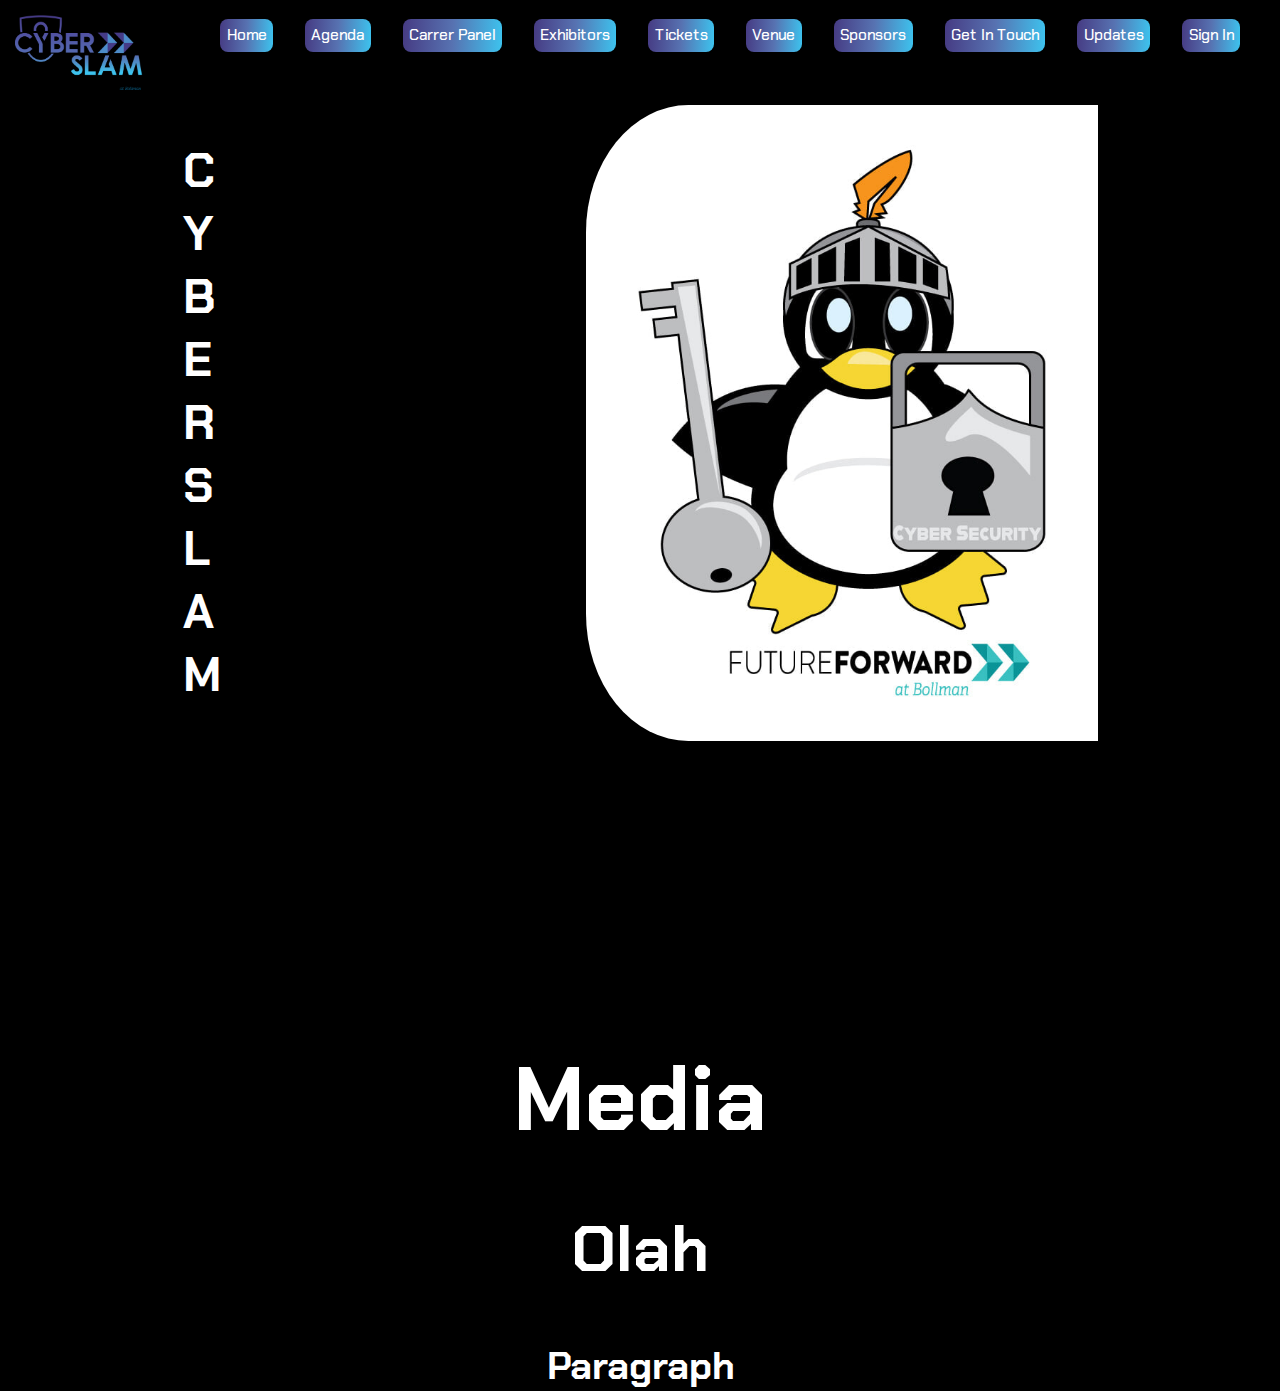
<file: index.html>
<!DOCTYPE html>
<html lang="en">
    <head>
        <meta charset="UTF-8" />
        <meta http-equiv="X-UA-Compatible" context="IE=edge">
        <meta name="viewport" content="width=device-width,
        intital-scale=1.0">

        <title>Home</title>
        <link rel="icon" type="image" href="Media/CyberSlam_Logo.png">
        <link href="https://fonts.googleapis.com/css2?family=Chakra+Petch:ital,wght@0,300;0,400;0,500;0,600;0,700;1,300;1,400;1,500;1,600;1,700&display=swap" rel="stylesheet">
        
        
        <link rel="stylesheet" href="style.css">
        <link rel="stylesheet" href="Style/Home Page Style.css">
    </head>









    <body>

        <div class="main-container">
            


            <div class="header-container">

                <img src="Media/CyberSlam_Logo.png" alt="CyberSlam Logo" class="main-logo-image">
                
                <header>
                    <nav class="navbar">
                        
                        <ul class="nav-menu">

                            <li class="nav-item">
                                <a href="index.html" class="nav-link">Home</a>  
                            </li>
                            <li class="nav-item">
                                <a href="Pages/Agenda Page.html" class="nav-link">Agenda</a>
                            </li>
                            <li class="nav-item">
                                <a href="Pages/Career Panel Page.html" class="nav-link">Carrer&nbsp;Panel</a>  
                            </li>
                            <li class="nav-item">
                                <a href="Pages/Exhibitors Page.html" class="nav-link">Exhibitors</a>
                            </li>
                            <li class="nav-item">
                                <a href="Pages/Tickets Page.html" class="nav-link">Tickets</a>  
                            </li>
                            <li class="nav-item">
                                <a href="Pages/Venue Page.html" class="nav-link">Venue</a>
                            </li>
                            <li class="nav-item">
                                <a href="Pages/Sponsors Page.html" class="nav-link">Sponsors</a>  
                            </li>
                            <li class="nav-item">
                                <a href="Pages/Get In Touch Page.html" class="nav-link">Get&nbsp;In&nbsp;Touch</a>
                            </li>
                            <li class="nav-item">
                                <a href="Pages/Updates Page.html" class="nav-link">Updates</a>  
                            </li>
                            <li class="nav-item">
                                <a href="Pages/Sign In Page.html" class="nav-link">Sign&nbsp;In</a>
                            </li>

                        </ul>

                        <div class="hamburger">

                            <span class="bar"></span>
                            <span class="bar"></span>
                            <span class="bar"></span>

                        </div>

                    </nav>
                </header>

            </div>
    
    
            
    
    
    
    
    
    
    
    


            <div class="front-page-div">

                <div class="floating-text">
                    <span>C</span>
                    <span>y</span>
                    <span>b</span>
                    <span>e</span>
                    <span>r</span>
                    <span>S</span>
                    <span>l</span>
                    <span>a</span>
                    <span>m</span>
                </div>





                <img src="Media/img1.jpg" alt="CyberSlam Main Image" class="main-cyberslam-image">
                
            </div>

            

            <div class="media-container">
                <h1>Media</h1>
            </div>

            <div class="media-container">
                <h3>Olah</h3>
            </div>

            <div class="media-container">
                <h6>Paragraph</h6>
            </div>







        </div>


          <script src="script.js"></script>
    </body>
</html>
</file>
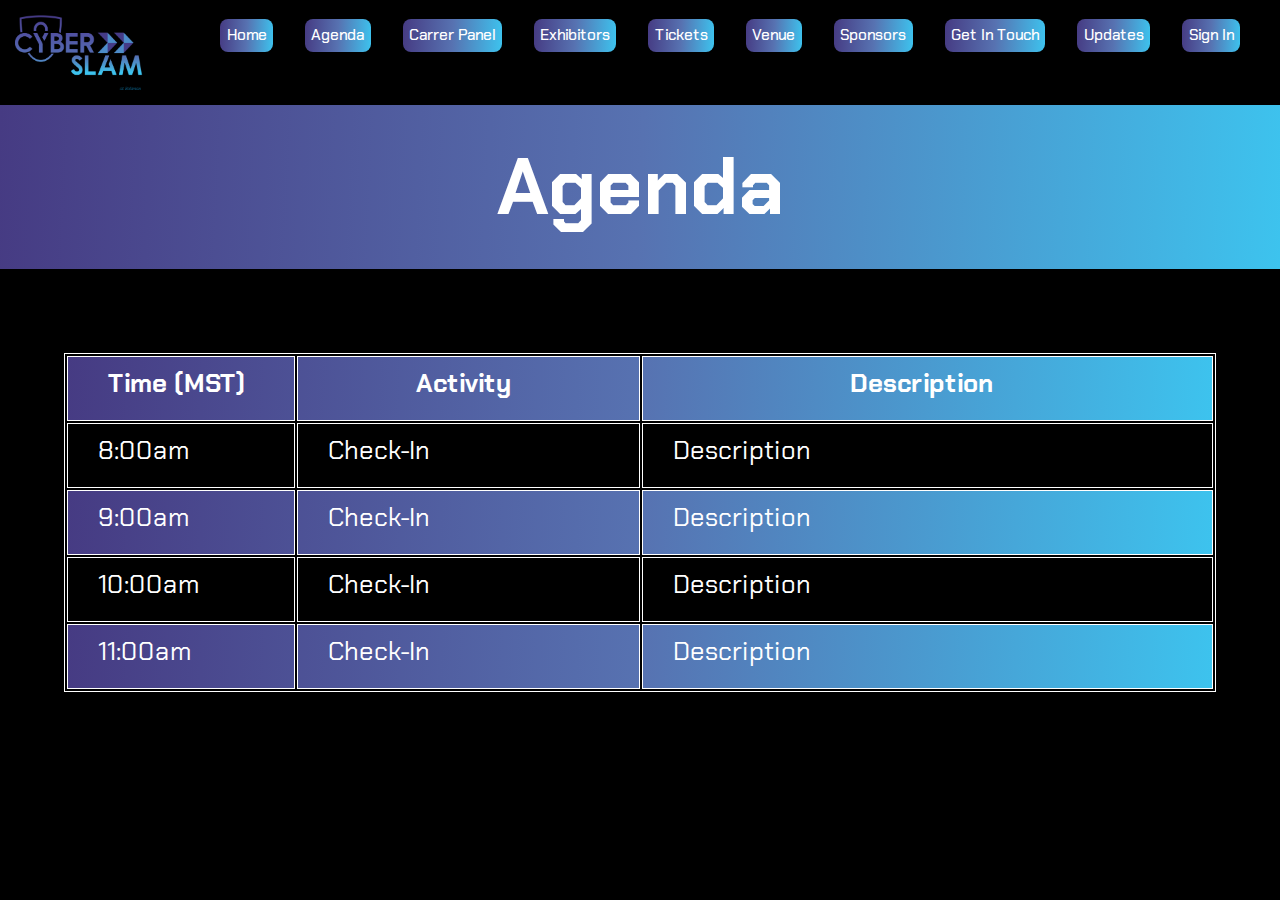
<file: Pages/Agenda Page.html>
<!DOCTYPE html>
<html lang="en">
    <head>
        <meta charset="UTF-8" />
        <meta http-equiv="X-UA-Compatible" context="IE=edge">
        <meta name="viewport" content="width=device-width,
        intital-scale=1.0">

        <title>Agenda</title>
        <link rel="icon" type="image" href="../Media/CyberSlam_Logo.png">
        <link href="https://fonts.googleapis.com/css2?family=Chakra+Petch:ital,wght@0,300;0,400;0,500;0,600;0,700;1,300;1,400;1,500;1,600;1,700&display=swap" rel="stylesheet">
        
        
        <link rel="stylesheet" href="../style.css">
        <link rel="stylesheet" href="../Style/Agenda Page Style.css">
    </head>









    <body>

        <div class="main-container">
            


            <div class="header-container">

                <img src="../Media/CyberSlam_Logo.png" alt="CyberSlam Logo" class="main-logo-image">
                
                <header>
                    <nav class="navbar">
                        
                        <ul class="nav-menu">

                            <li class="nav-item">
                                <a href="../index.html" class="nav-link">Home</a>  
                            </li>
                            <li class="nav-item">
                                <a href="Agenda Page.html" class="nav-link">Agenda</a>
                            </li>
                            <li class="nav-item">
                                <a href="Career Panel Page.html" class="nav-link">Carrer&nbsp;Panel</a>  
                            </li>
                            <li class="nav-item">
                                <a href="Exhibitors Page.html" class="nav-link">Exhibitors</a>
                            </li>
                            <li class="nav-item">
                                <a href="Tickets Page.html" class="nav-link">Tickets</a>  
                            </li>
                            <li class="nav-item">
                                <a href="Venue Page.html" class="nav-link">Venue</a>
                            </li>
                            <li class="nav-item">
                                <a href="Sponsors Page.html" class="nav-link">Sponsors</a>  
                            </li>
                            <li class="nav-item">
                                <a href="Get In Touch Page.html" class="nav-link">Get&nbsp;In&nbsp;Touch</a>
                            </li>
                            <li class="nav-item">
                                <a href="Updates Page.html" class="nav-link">Updates</a>  
                            </li>
                            <li class="nav-item">
                                <a href="Sign In Page.html" class="nav-link">Sign&nbsp;In</a>
                            </li>

                        </ul>

                        <div class="hamburger">

                            <span class="bar"></span>
                            <span class="bar"></span>
                            <span class="bar"></span>

                        </div>

                    </nav>
                </header>

            </div>
    
    
            
    
    
    
    
    
    
    
    


            <h2> Agenda </h2>

            <br />
            <br />
            <br />
            <br />

            <table>
                <th style="width:20%">Time (MST)</th>   <th style="width:30%">Activity</th>   <th>Description</th>
                
                <tr>
                    <td>8:00am</td>
                    <td>Check-In</td>
                    <td>Description</td>
                </tr>

                <tr>
                    <td>9:00am</td>
                    <td>Check-In</td>
                    <td>Description</td>
                </tr>

                <tr>
                    <td>10:00am</td>
                    <td>Check-In</td>
                    <td>Description</td>
                </tr>

                <tr>
                    <td>11:00am</td>
                    <td>Check-In</td>
                    <td>Description</td>
                </tr>
                
            </table>







        </div>


        <script src="../script.js"></script>
    </body>
</html>
</file>
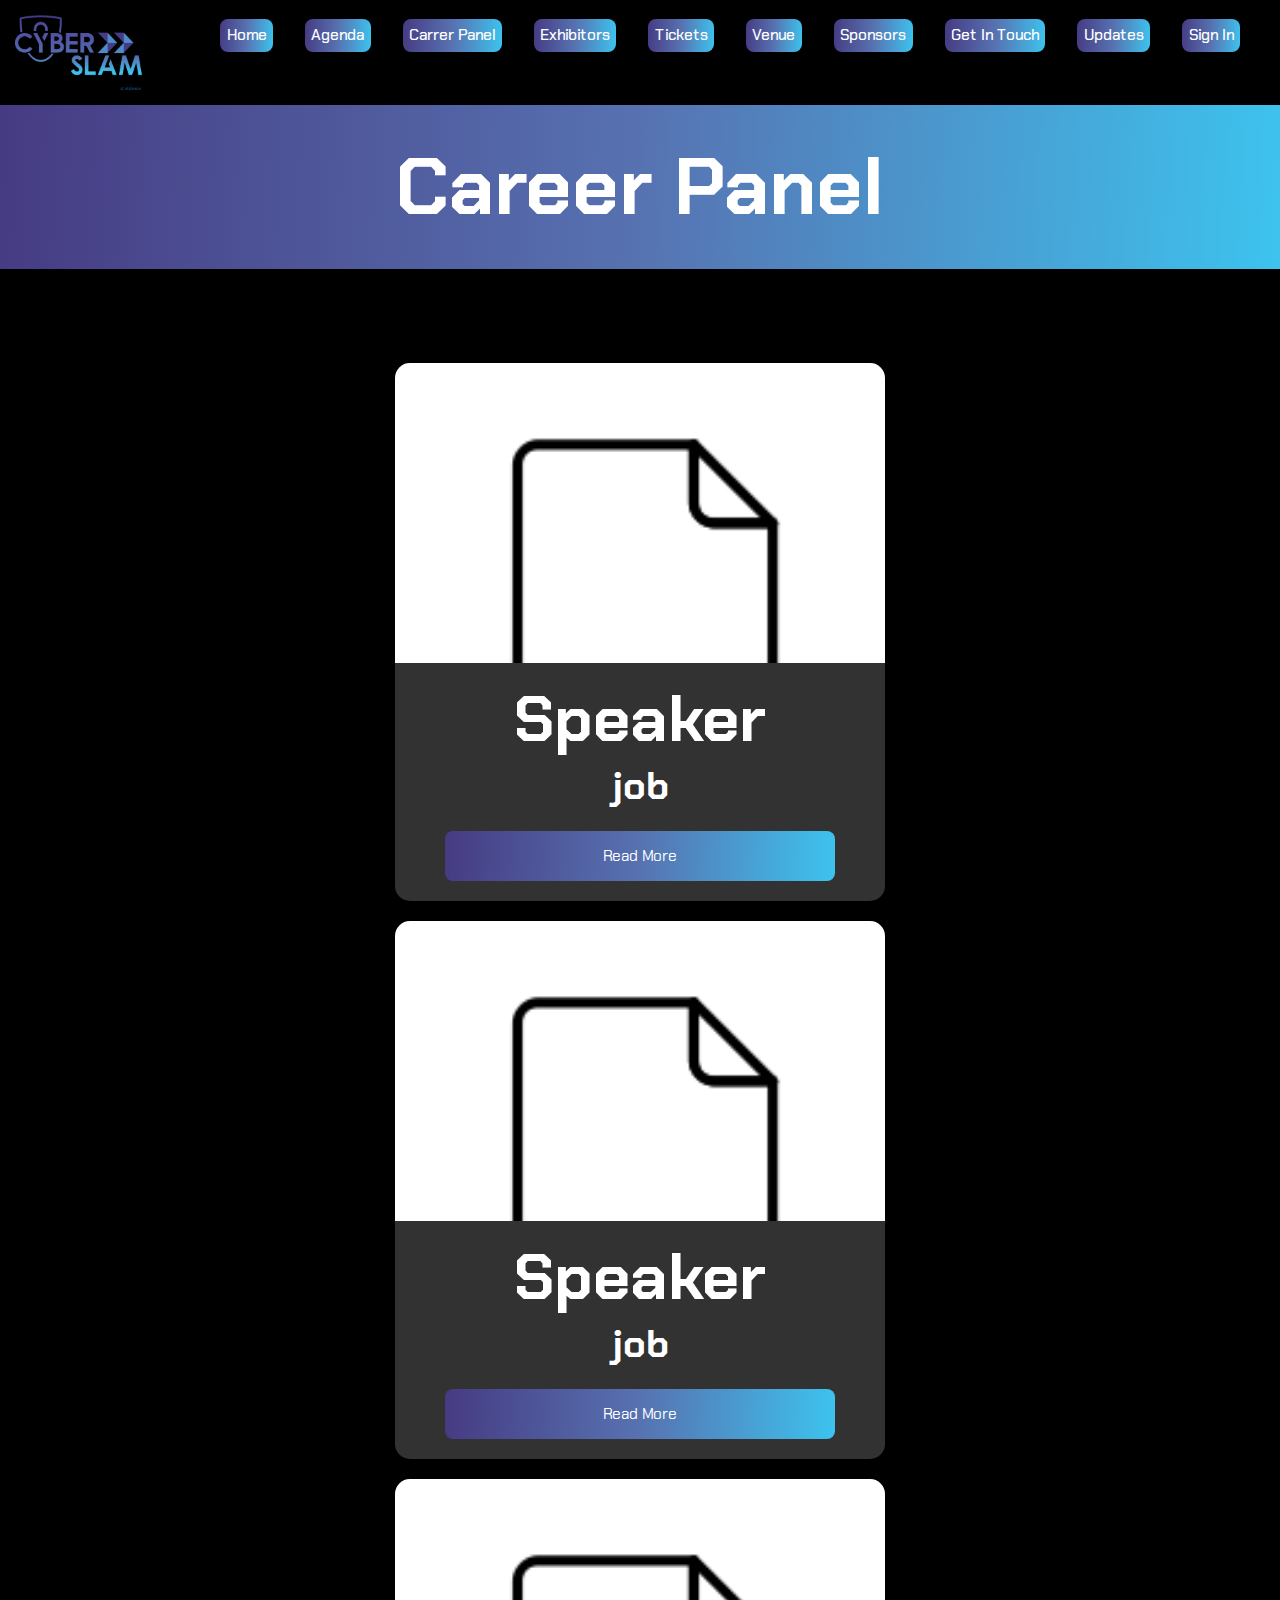
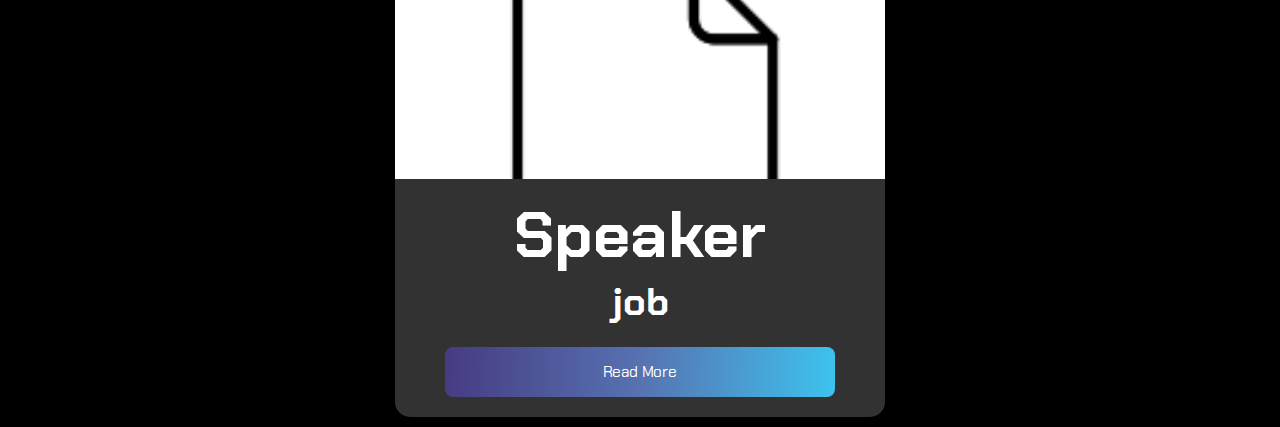
<file: Pages/Career Panel Page.html>
<!DOCTYPE html>
<html lang="en">
    <head>
        <meta charset="UTF-8" />
        <meta http-equiv="X-UA-Compatible" context="IE=edge">
        <meta name="viewport" content="width=device-width,
        intital-scale=1.0">

        <title>Career Panel</title>
        <link rel="icon" type="image" href="../Media/CyberSlam_Logo.png">
        <link href="https://fonts.googleapis.com/css2?family=Chakra+Petch:ital,wght@0,300;0,400;0,500;0,600;0,700;1,300;1,400;1,500;1,600;1,700&display=swap" rel="stylesheet">

        

        <link rel="stylesheet" href="../style.css">
        <link rel="stylesheet" href="../Style/Career_exhibitor_Style.css">
    </head>





    <body>
        <div class="main-container">
            


            <div class="header-container">

                <img src="../Media/CyberSlam_Logo.png" alt="CyberSlam Logo" class="main-logo-image">
                
                <header>
                    <nav class="navbar">
                        
                        <ul class="nav-menu">

                            <li class="nav-item">
                                <a href="../index.html" class="nav-link">Home</a>  
                            </li>
                            <li class="nav-item">
                                <a href="Agenda Page.html" class="nav-link">Agenda</a>
                            </li>
                            <li class="nav-item">
                                <a href="Career Panel Page.html" class="nav-link">Carrer&nbsp;Panel</a>  
                            </li>
                            <li class="nav-item">
                                <a href="Exhibitors Page.html" class="nav-link">Exhibitors</a>
                            </li>
                            <li class="nav-item">
                                <a href="Tickets Page.html" class="nav-link">Tickets</a>  
                            </li>
                            <li class="nav-item">
                                <a href="Venue Page.html" class="nav-link">Venue</a>
                            </li>
                            <li class="nav-item">
                                <a href="Sponsors Page.html" class="nav-link">Sponsors</a>  
                            </li>
                            <li class="nav-item">
                                <a href="Get In Touch Page.html" class="nav-link">Get&nbsp;In&nbsp;Touch</a>
                            </li>
                            <li class="nav-item">
                                <a href="Updates Page.html" class="nav-link">Updates</a>  
                            </li>
                            <li class="nav-item">
                                <a href="Sign In Page.html" class="nav-link">Sign&nbsp;In</a>
                            </li>

                        </ul>

                        <div class="hamburger">

                            <span class="bar"></span>
                            <span class="bar"></span>
                            <span class="bar"></span>

                        </div>

                    </nav>
                </header>

            </div>



            
        <h2>Career Panel</h2>
    
        <br />
        <br />
        <br />
        <br />
        
      <section class="container">
            <div class="card">
                <div class="card-image card-1"></div>
                <h3>Speaker<h3>
                <h6>job</h6>
                <a href="">Read More</a>
            </div>
            <div class="card">
                <div class="card-image card-2"></div>
                <h3>Speaker<h3>
                <h6>job</h6>
                <a href="">Read More</a>
            </div>
            <div class="card">
                <div class="card-image card-3"></div>
                <h3>Speaker<h3>
                <h6>job</h6>
                <a href="">Read More</a>
            </div>
            
        </section>




    <script src="../script.js"></script>
    </body>
</html>
</file>
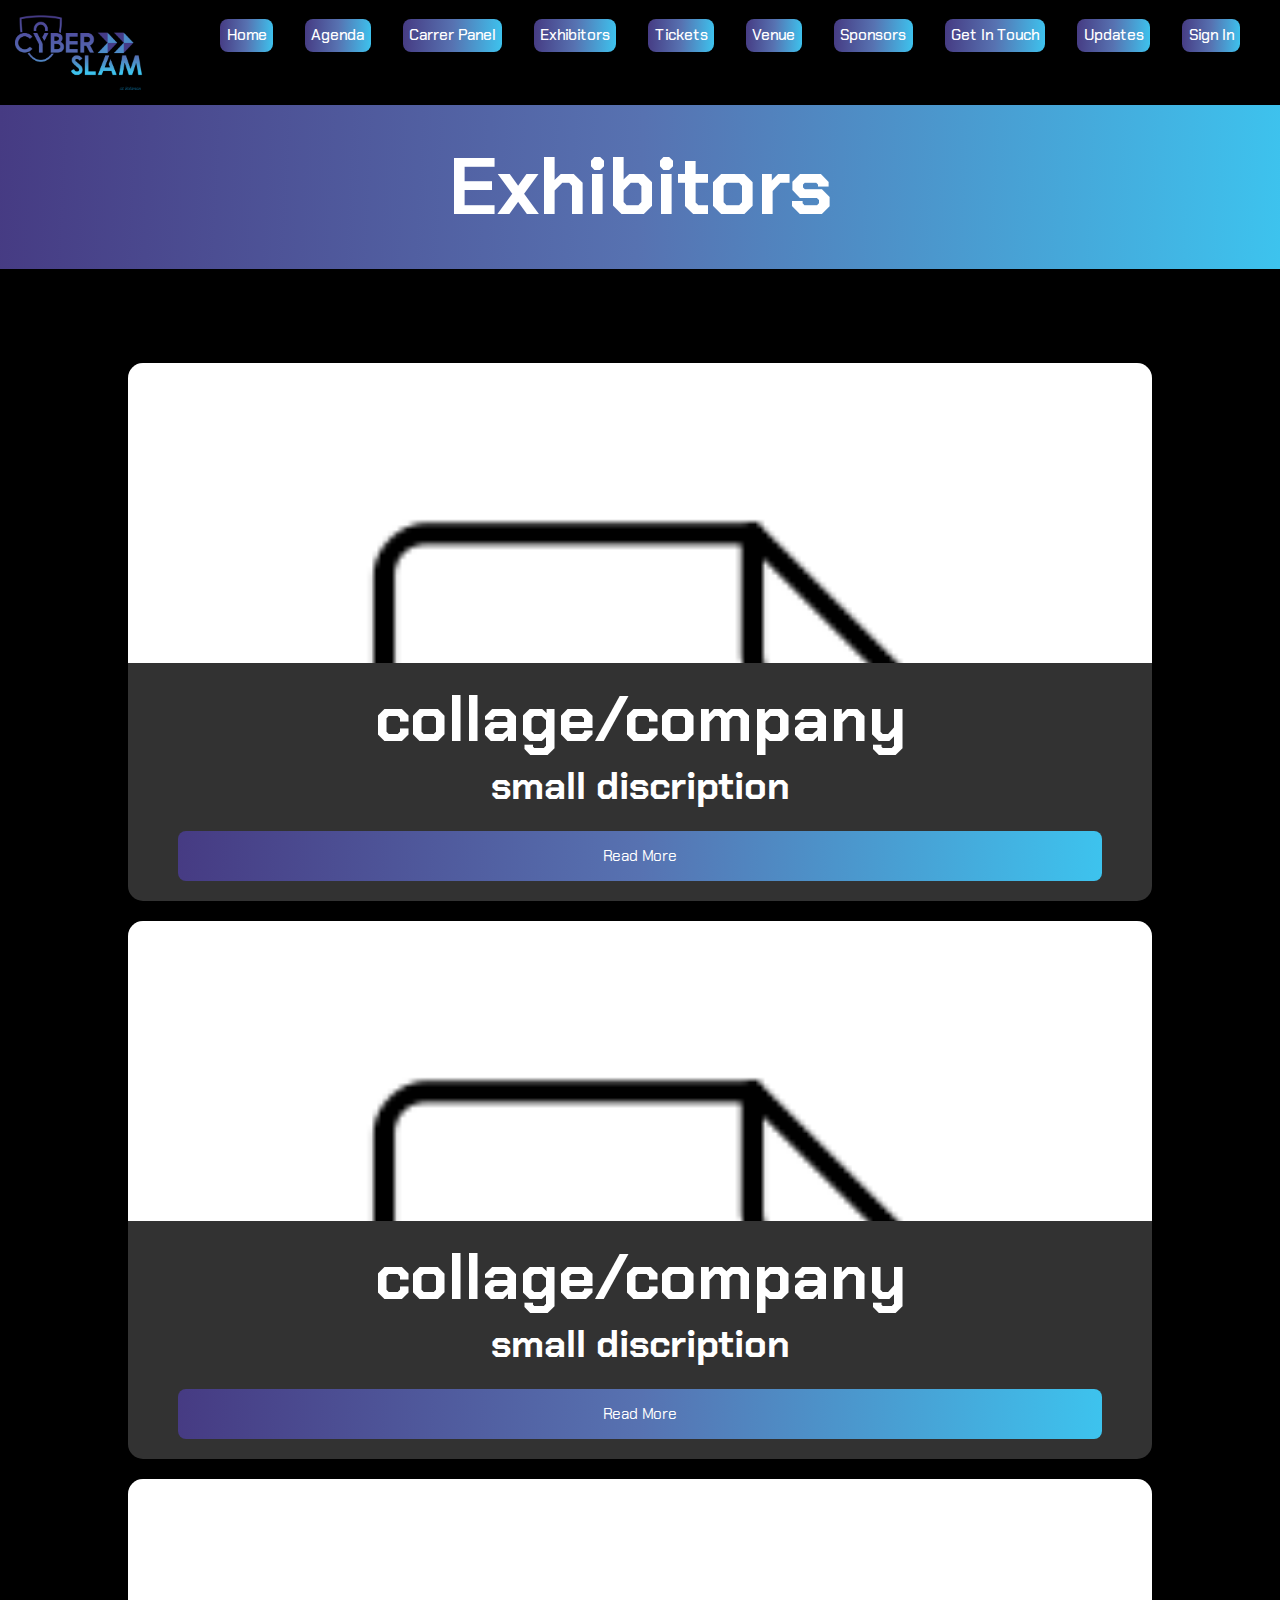
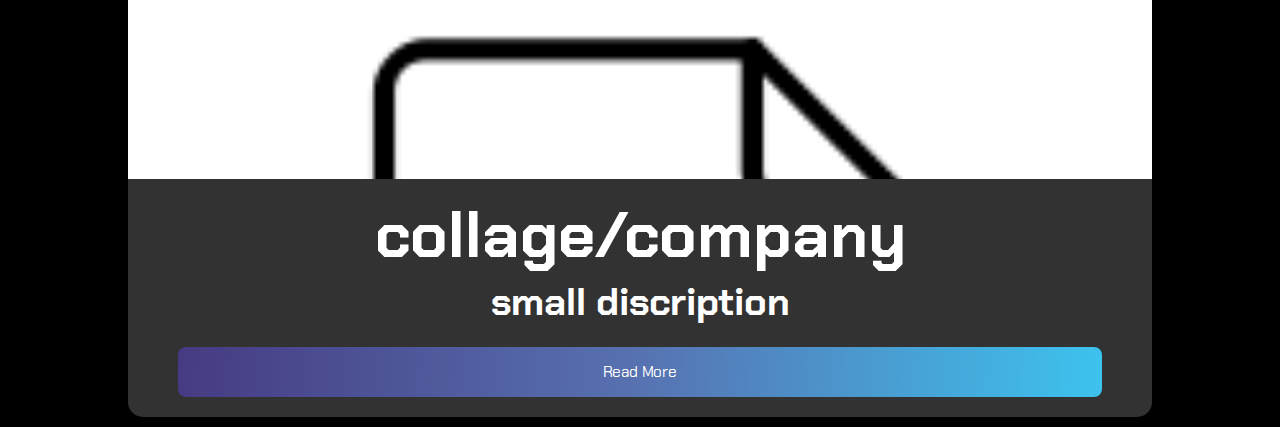
<file: Pages/Exhibitors Page.html>
<!DOCTYPE html>
<html lang="en">
    <head>
        <meta charset="UTF-8" />
        <meta http-equiv="X-UA-Compatible" context="IE=edge">
        <meta name="viewport" content="width=device-width,
        intital-scale=1.0">

        <title>Exhibitors</title>
        <link rel="icon" type="image" href="../Media/CyberSlam_Logo.png">
        <link href="https://fonts.googleapis.com/css2?family=Chakra+Petch:ital,wght@0,300;0,400;0,500;0,600;0,700;1,300;1,400;1,500;1,600;1,700&display=swap" rel="stylesheet">

        

        <link rel="stylesheet" href="../style.css">
        <link rel="stylesheet" href="../Style/Career_exhibitor_Style.css">
    </head>





    <body>
        <div class="main-container">
            


            <div class="header-container">

                <img src="../Media/CyberSlam_Logo.png" alt="CyberSlam Logo" class="main-logo-image">
                
                <header>
                    <nav class="navbar">
                        
                        <ul class="nav-menu">

                            <li class="nav-item">
                                <a href="../index.html" class="nav-link">Home</a>  
                            </li>
                            <li class="nav-item">
                                <a href="Agenda Page.html" class="nav-link">Agenda</a>
                            </li>
                            <li class="nav-item">
                                <a href="Career Panel Page.html" class="nav-link">Carrer&nbsp;Panel</a>  
                            </li>
                            <li class="nav-item">
                                <a href="Exhibitors Page.html" class="nav-link">Exhibitors</a>
                            </li>
                            <li class="nav-item">
                                <a href="Tickets Page.html" class="nav-link">Tickets</a>  
                            </li>
                            <li class="nav-item">
                                <a href="Venue Page.html" class="nav-link">Venue</a>
                            </li>
                            <li class="nav-item">
                                <a href="Sponsors Page.html" class="nav-link">Sponsors</a>  
                            </li>
                            <li class="nav-item">
                                <a href="Get In Touch Page.html" class="nav-link">Get&nbsp;In&nbsp;Touch</a>
                            </li>
                            <li class="nav-item">
                                <a href="Updates Page.html" class="nav-link">Updates</a>  
                            </li>
                            <li class="nav-item">
                                <a href="Sign In Page.html" class="nav-link">Sign&nbsp;In</a>
                            </li>

                        </ul>

                        <div class="hamburger">

                            <span class="bar"></span>
                            <span class="bar"></span>
                            <span class="bar"></span>

                        </div>

                    </nav>
                </header>

            </div>
            
        <h2> Exhibitors </h2>
            
        <br />
        <br />
        <br />
        <br />
            
        <section class="container">
            <div class="box">
                <div class="card-image card-1"></div>
                <h3>collage/company<h3>
                    <h6>small discription</h6>
                <a href="">Read More</a>
            </div>
            <div class="box">
                <div class="card-image card-2"></div>
                <h3>collage/company<h3>
                    <h6>small discription</h6>
                <a href="">Read More</a>
            </div>
            <div class="box">
                <div class="card-image card-3"></div>
                <h3>collage/company<h3>
                    <h6>small discription</h6>
                <a href="">Read More</a>
            </div>
            
        </section>

    <script src="../script.js"></script>
    </body>
</html>
</file>
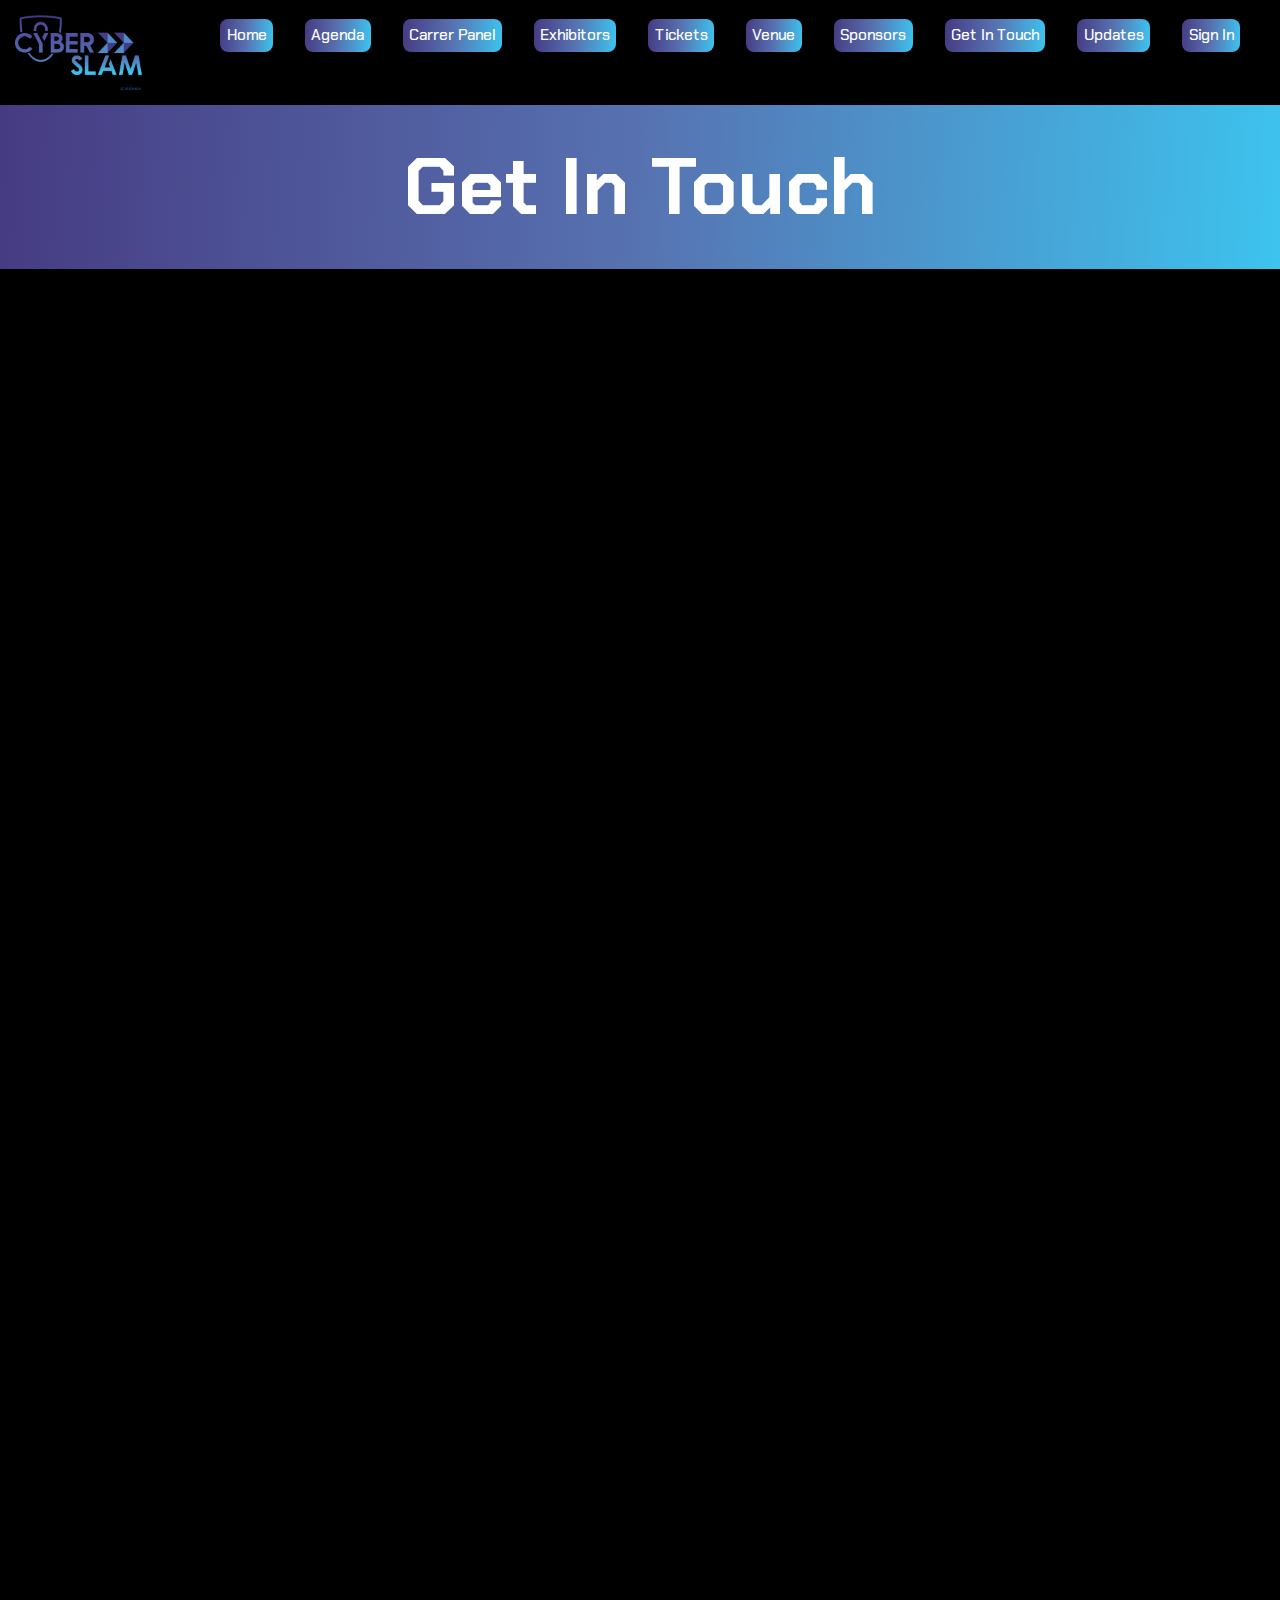
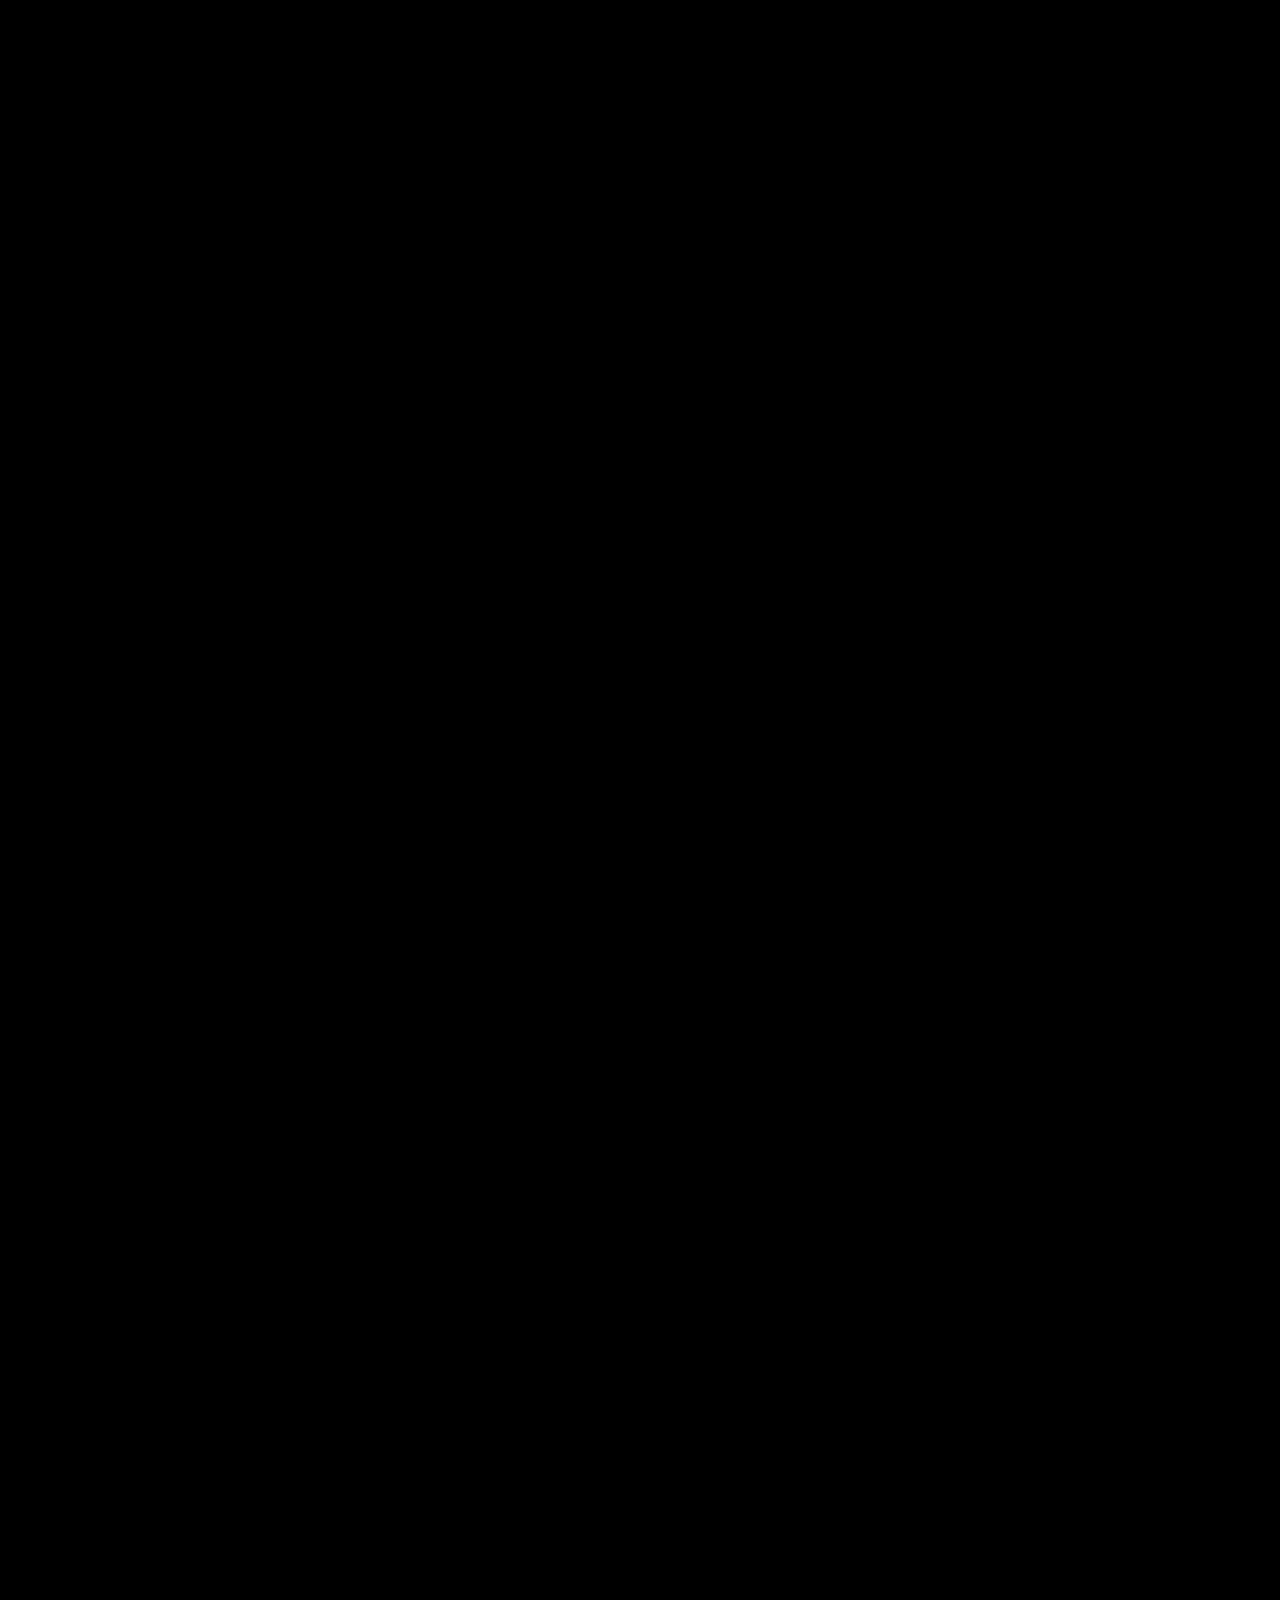
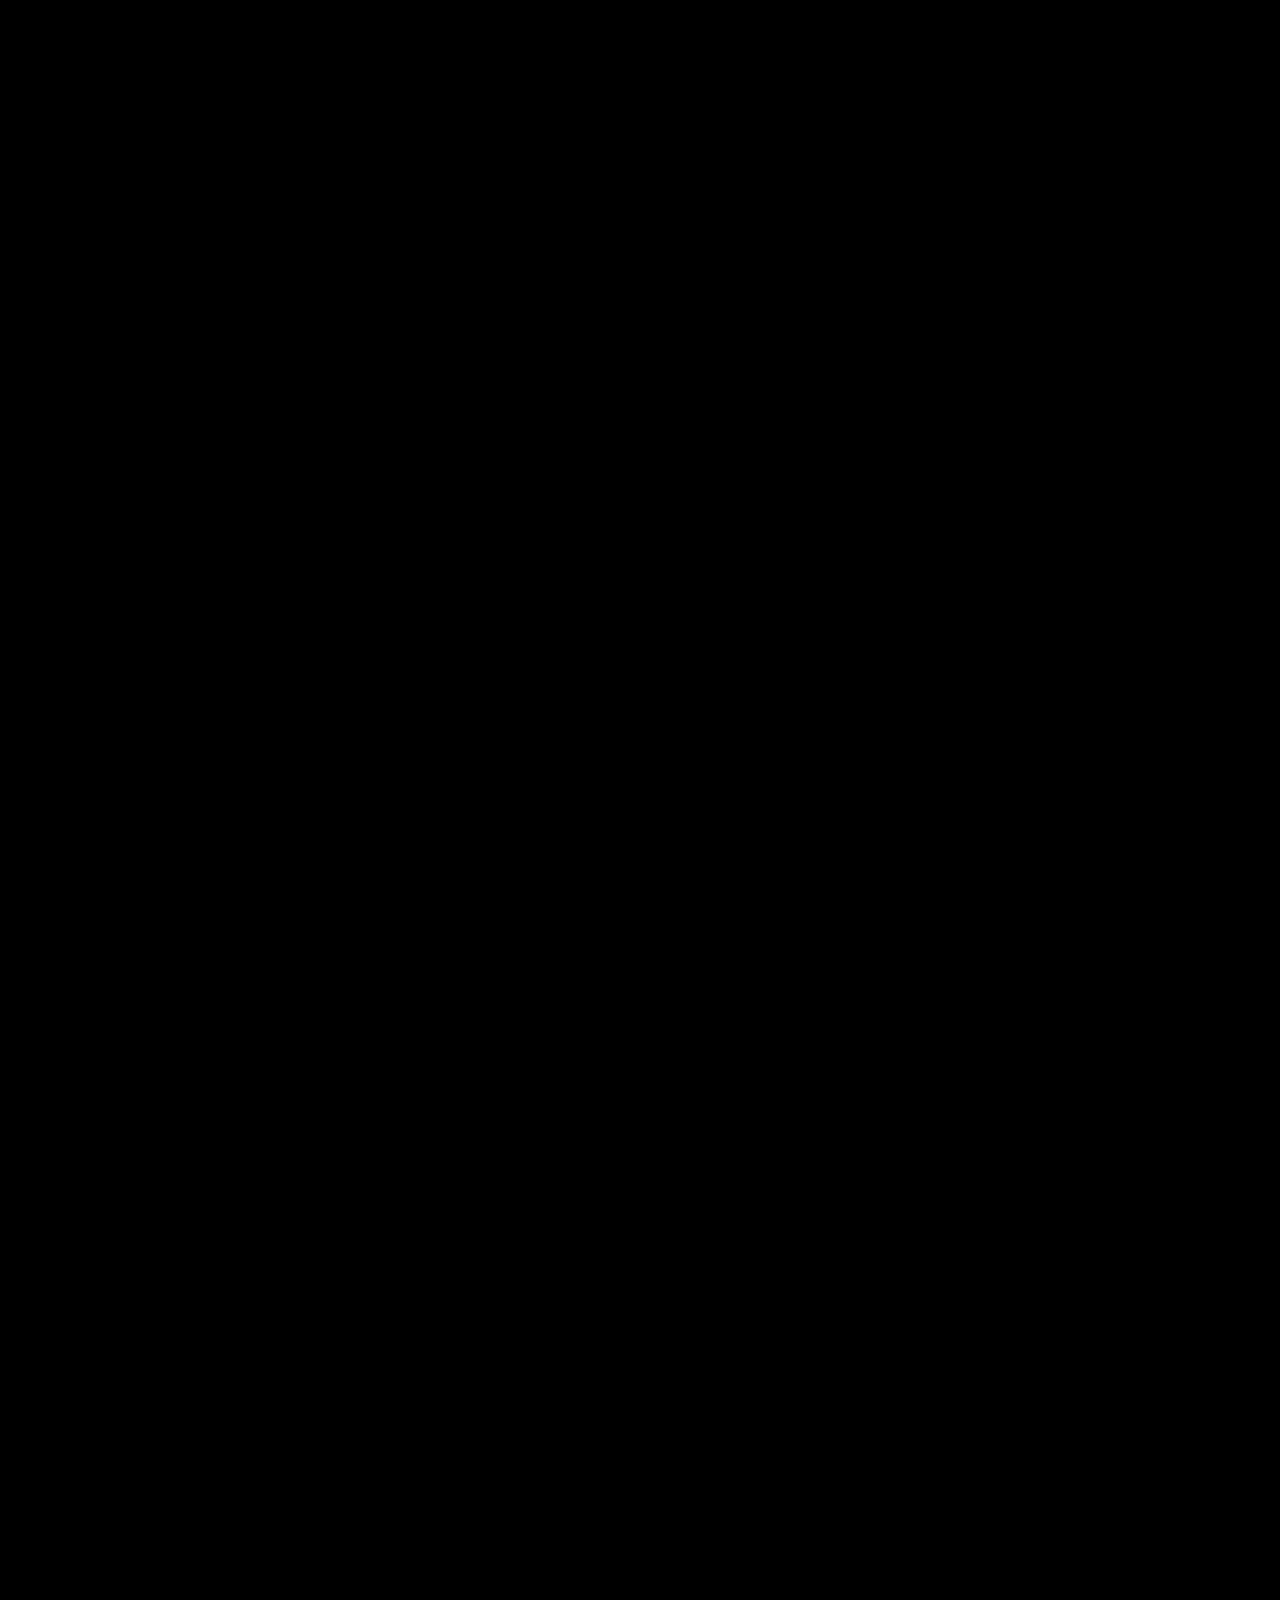
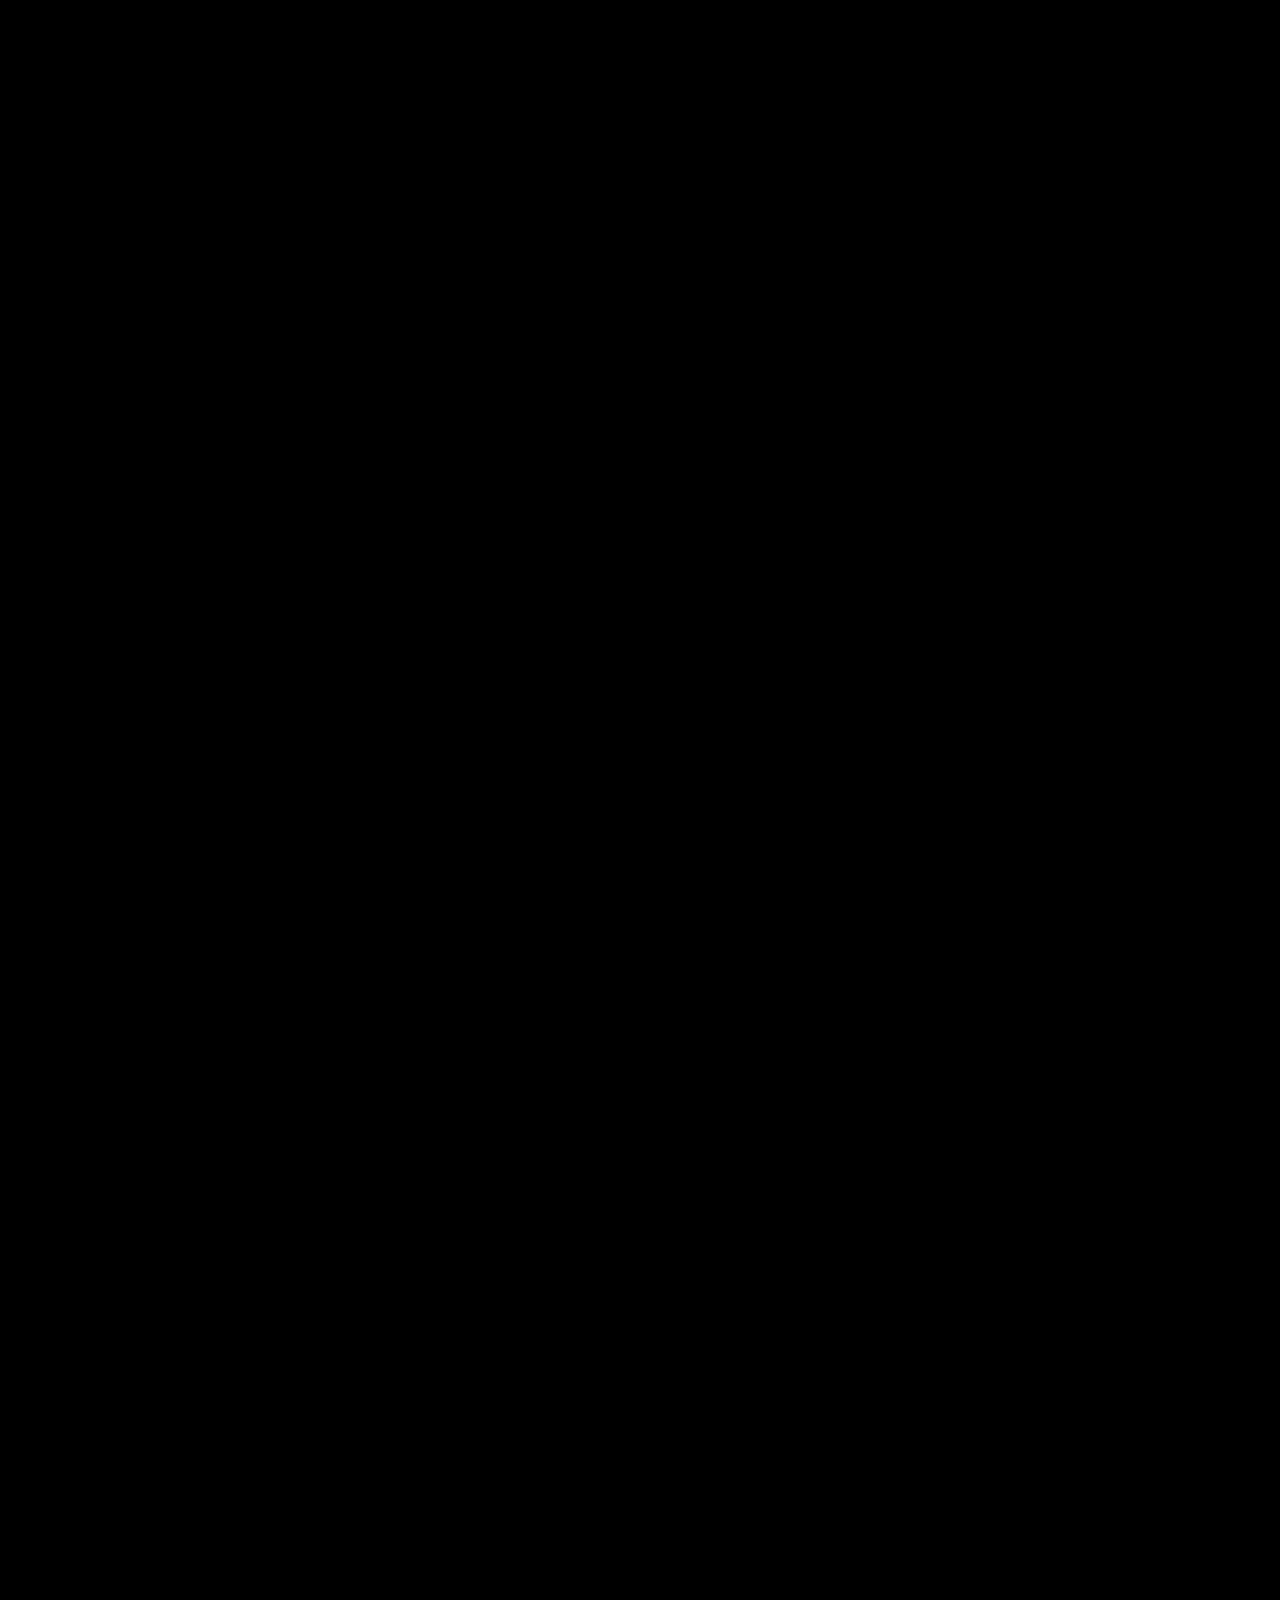
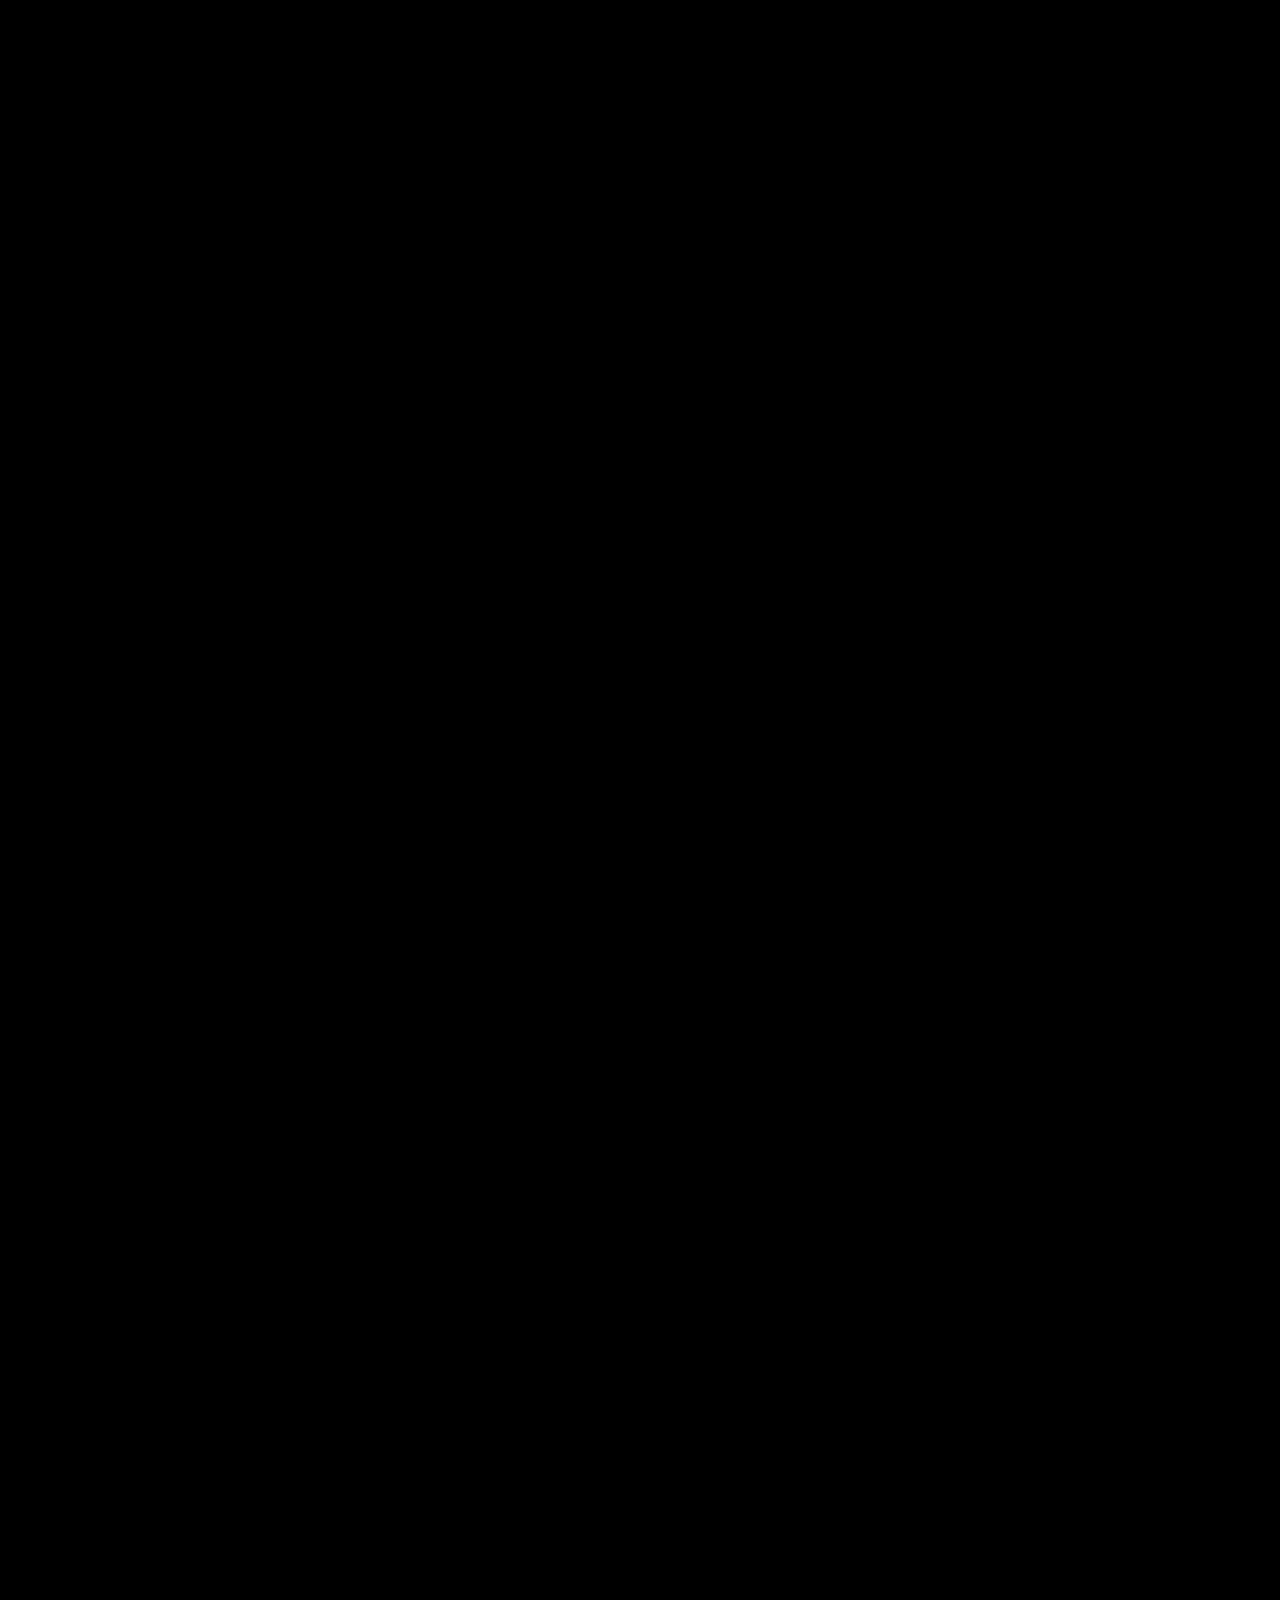
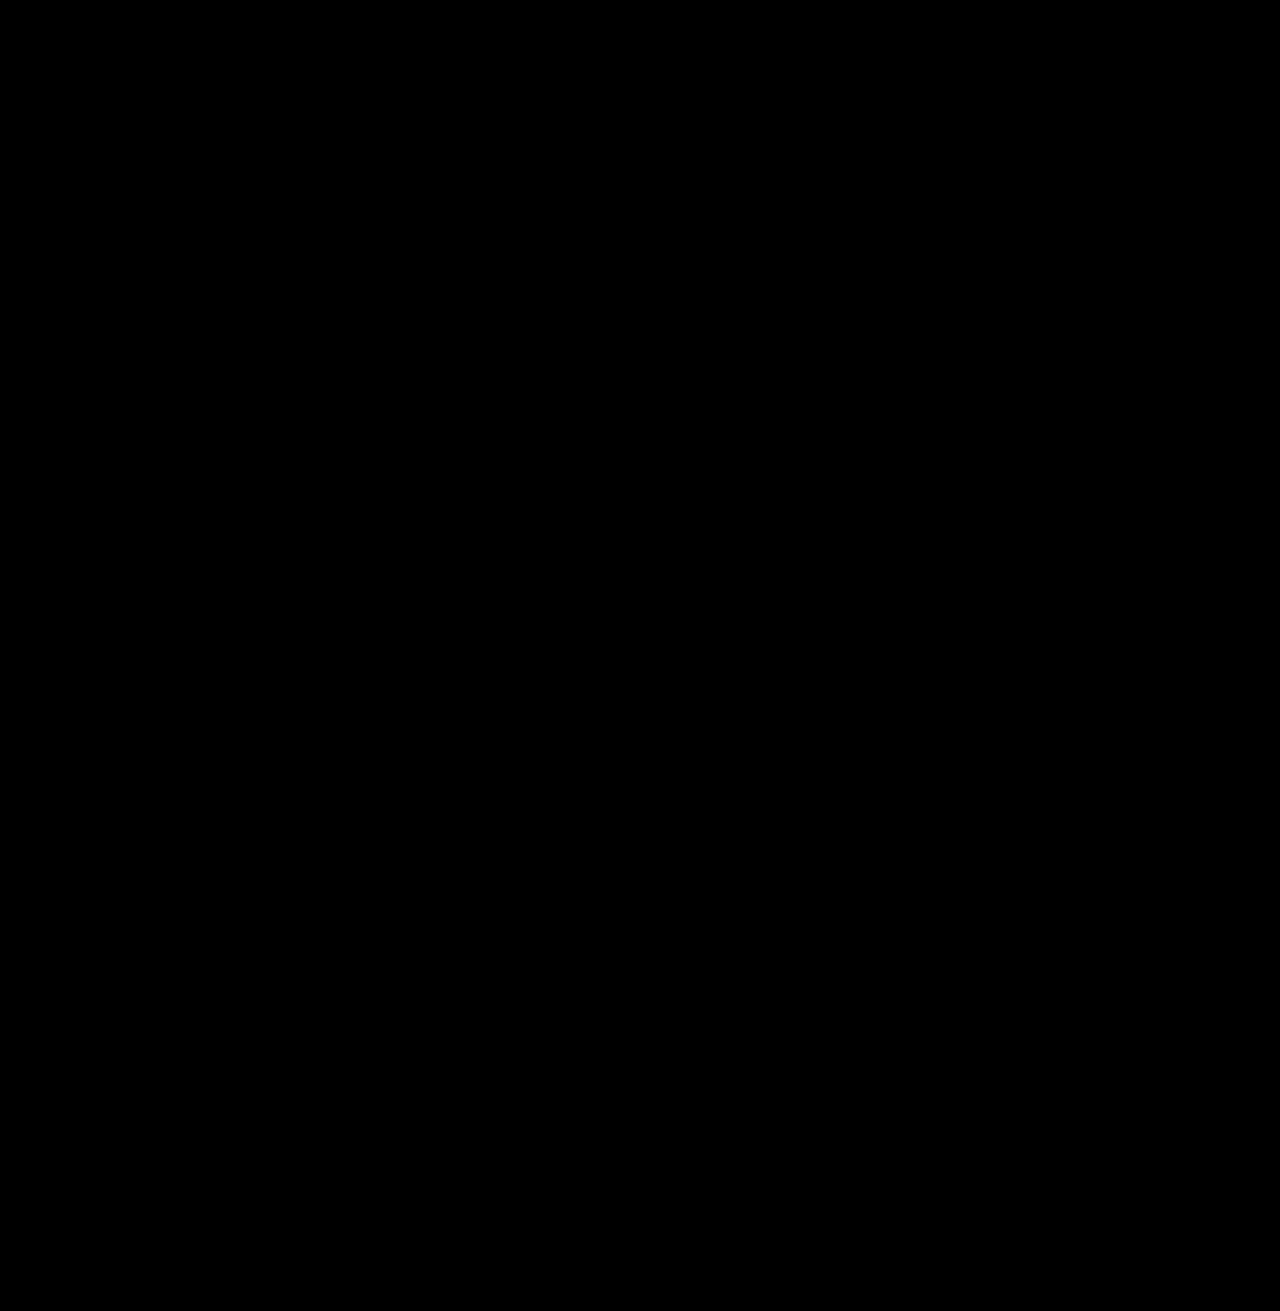
<file: Pages/Get In Touch Page.html>
<!DOCTYPE html>
<html lang="en">
    <head>
        <meta charset="UTF-8" />
        <meta http-equiv="X-UA-Compatible" context="IE=edge">
        <meta name="viewport" content="width=device-width,
        intital-scale=1.0">

        <title>Get In Touch</title>
        <link rel="icon" type="image" href="../Media/CyberSlam_Logo.png">
        <link href="https://fonts.googleapis.com/css2?family=Chakra+Petch:ital,wght@0,300;0,400;0,500;0,600;0,700;1,300;1,400;1,500;1,600;1,700&display=swap" rel="stylesheet">




        <link rel="stylesheet" href="../style.css">
        <link rel="stylesheet" href="../Style/KellyStyle.css">
    </head>

    <body>

        <div class="main-container">
            


            <div class="header-container">

                <img src="../Media/CyberSlam_Logo.png" alt="CyberSlam Logo" class="main-logo-image">
                
                <header>
                    <nav class="navbar">
                        
                        <ul class="nav-menu">

                            <li class="nav-item">
                                <a href="../index.html" class="nav-link">Home</a>  
                            </li>
                            <li class="nav-item">
                                <a href="Agenda Page.html" class="nav-link">Agenda</a>
                            </li>
                            <li class="nav-item">
                                <a href="Career Panel Page.html" class="nav-link">Carrer&nbsp;Panel</a>  
                            </li>
                            <li class="nav-item">
                                <a href="Exhibitors Page.html" class="nav-link">Exhibitors</a>
                            </li>
                            <li class="nav-item">
                                <a href="Tickets Page.html" class="nav-link">Tickets</a>  
                            </li>
                            <li class="nav-item">
                                <a href="Venue Page.html" class="nav-link">Venue</a>
                            </li>
                            <li class="nav-item">
                                <a href="Sponsors Page.html" class="nav-link">Sponsors</a>  
                            </li>
                            <li class="nav-item">
                                <a href="Get In Touch Page.html" class="nav-link">Get&nbsp;In&nbsp;Touch</a>
                            </li>
                            <li class="nav-item">
                                <a href="Updates Page.html" class="nav-link">Updates</a>  
                            </li>
                            <li class="nav-item">
                                <a href="Sign In Page.html" class="nav-link">Sign&nbsp;In</a>
                            </li>

                        </ul>

                        <div class="hamburger">

                            <span class="bar"></span>
                            <span class="bar"></span>
                            <span class="bar"></span>

                        </div>

                    </nav>
                </header>

            </div>




        <h2> Get In Touch</h2>

        <br>
        <br>

        <iframe src="https://docs.google.com/forms/d/e/1FAIpQLSeTnR3Svbg7Krab1UYcU8bprXG364IT88KlQC4-Ey9BcAS6pA/viewform?embedded=true" style="width: 90%; height: 1000vh;" frameborder="0">Loading…</iframe>

        <script src="../Script/KellyScript.js"></script>
        <script src="../script.js"></script>
        
    </body>
</html>
</file>
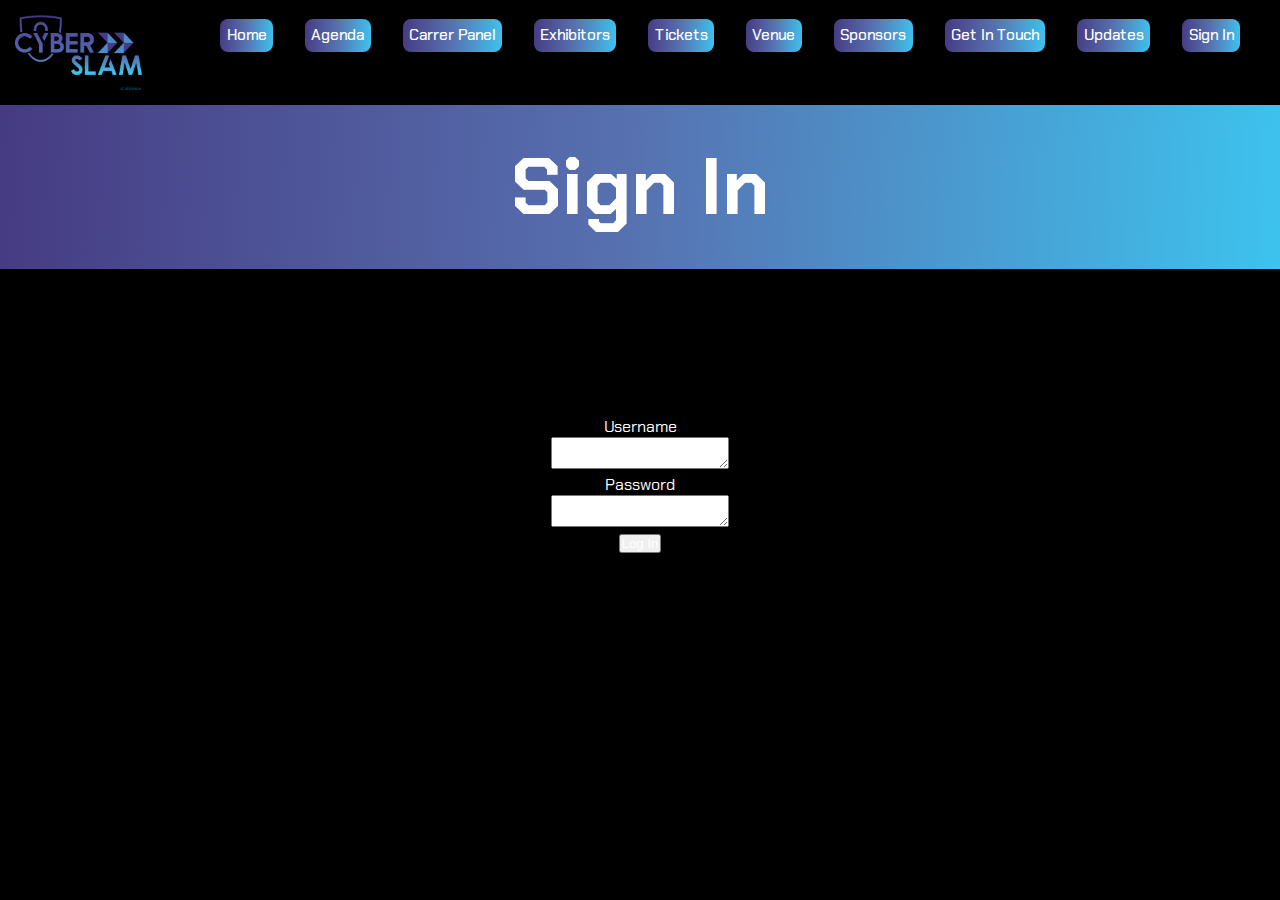
<file: Pages/Sign In Page.html>
<!DOCTYPE html>
<html lang="en">
    <head>
        <meta charset="UTF-8" />
        <meta http-equiv="X-UA-Compatible" context="IE=edge">
        <meta name="viewport" content="width=device-width,
        intital-scale=1.0">

        <title>Sign In</title>
        <link rel="icon" type="image" href="../Media/CyberSlam_Logo.png">
        <link href="https://fonts.googleapis.com/css2?family=Chakra+Petch:ital,wght@0,300;0,400;0,500;0,600;0,700;1,300;1,400;1,500;1,600;1,700&display=swap" rel="stylesheet">
        
        
        <link rel="stylesheet" href="../style.css">
    </head>









    <body>

        <div class="main-container">
            


            <div class="header-container">

                <img src="../Media/CyberSlam_Logo.png" alt="CyberSlam Logo" class="main-logo-image">
                
                <header>
                    <nav class="navbar">
                        
                        <ul class="nav-menu">

                            <li class="nav-item">
                                <a href="../index.html" class="nav-link">Home</a>  
                            </li>
                            <li class="nav-item">
                                <a href="Agenda Page.html" class="nav-link">Agenda</a>
                            </li>
                            <li class="nav-item">
                                <a href="Career Panel Page.html" class="nav-link">Carrer&nbsp;Panel</a>  
                            </li>
                            <li class="nav-item">
                                <a href="Exhibitors Page.html" class="nav-link">Exhibitors</a>
                            </li>
                            <li class="nav-item">
                                <a href="Tickets Page.html" class="nav-link">Tickets</a>  
                            </li>
                            <li class="nav-item">
                                <a href="Venue Page.html" class="nav-link">Venue</a>
                            </li>
                            <li class="nav-item">
                                <a href="Sponsors Page.html" class="nav-link">Sponsors</a>  
                            </li>
                            <li class="nav-item">
                                <a href="Get In Touch Page.html" class="nav-link">Get&nbsp;In&nbsp;Touch</a>
                            </li>
                            <li class="nav-item">
                                <a href="Updates Page.html" class="nav-link">Updates</a>  
                            </li>
                            <li class="nav-item">
                                <a href="Sign In Page.html" class="nav-link">Sign&nbsp;In</a>
                            </li>

                        </ul>

                        <div class="hamburger">

                            <span class="bar"></span>
                            <span class="bar"></span>
                            <span class="bar"></span>

                        </div>

                    </nav>
                </header>

            </div>
    
    
            
    
    
    
    
        <h2>Sign In</h2>
            
            <br />
            <br />
            <br />
            <br />
            <br />

            <p><center>
            <br></br>
            <label style="color:#ffffff" for="username">Username</label><center></center>
            <textarea id="username"></textarea><center></center>
            <label style="color:#ffffff" for="password">Password</label><center></center>
            <textarea id="password"></textarea><center></center>
            <button type="button"
            onclick="" id="login_btn">Log In</button><center></center>
        </p></center>

        <script src="../script.js"></script>
    </body>
</html>
</file>
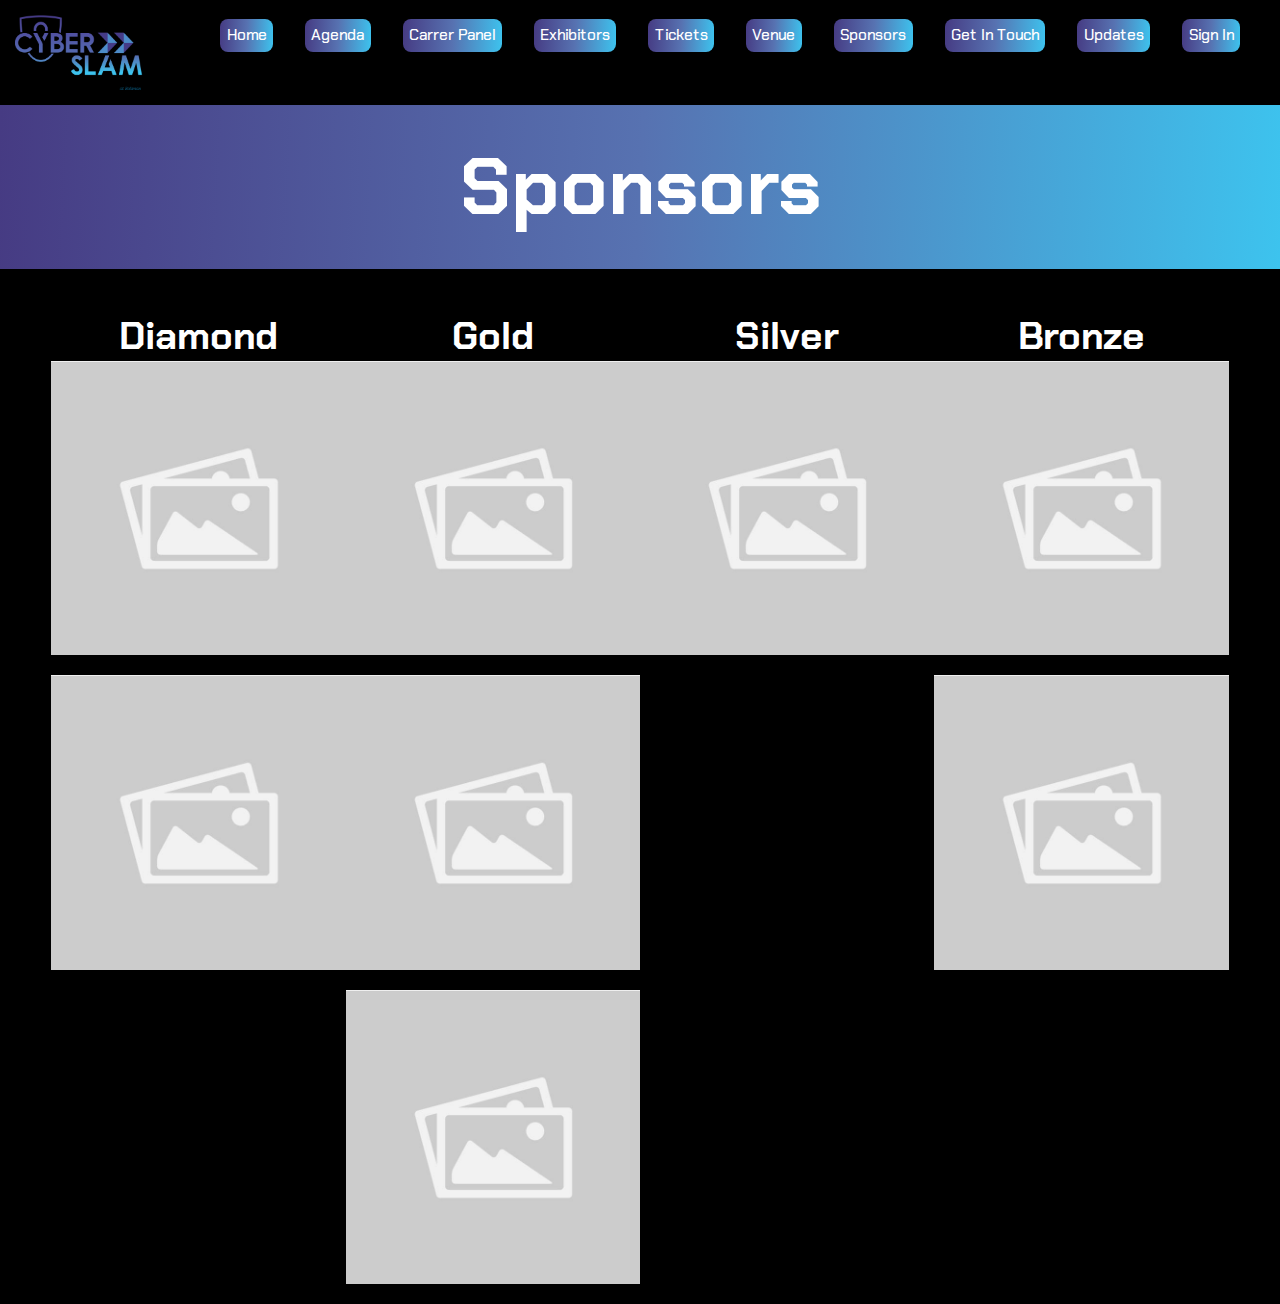
<file: Pages/Sponsors Page.html>
<!DOCTYPE html>
<html lang="en">
    <head>
        <meta charset="UTF-8" />
        <meta http-equiv="X-UA-Compatible" context="IE=edge">
        <meta name="viewport" content="width=device-width,
        intital-scale=1.0">

        <title>Sponsers</title>
        <link rel="icon" type="image" href="../Media/CyberSlam_Logo.png">
        <link href="https://fonts.googleapis.com/css2?family=Chakra+Petch:ital,wght@0,300;0,400;0,500;0,600;0,700;1,300;1,400;1,500;1,600;1,700&display=swap" rel="stylesheet">




        <link rel="stylesheet" href="../style.css">
        <link rel="stylesheet" href="../Style/KellyStyle.css">
    </head>

    <body>

        <div class="main-container">
            


            <div class="header-container">

                <img src="../Media/CyberSlam_Logo.png" alt="CyberSlam Logo" class="main-logo-image">
                
                <header>
                    <nav class="navbar">
                        
                        <ul class="nav-menu">

                            <li class="nav-item">
                                <a href="../index.html" class="nav-link">Home</a>  
                            </li>
                            <li class="nav-item">
                                <a href="Agenda Page.html" class="nav-link">Agenda</a>
                            </li>
                            <li class="nav-item">
                                <a href="Career Panel Page.html" class="nav-link">Carrer&nbsp;Panel</a>  
                            </li>
                            <li class="nav-item">
                                <a href="Exhibitors Page.html" class="nav-link">Exhibitors</a>
                            </li>
                            <li class="nav-item">
                                <a href="Tickets Page.html" class="nav-link">Tickets</a>  
                            </li>
                            <li class="nav-item">
                                <a href="Venue Page.html" class="nav-link">Venue</a>
                            </li>
                            <li class="nav-item">
                                <a href="Sponsors Page.html" class="nav-link">Sponsors</a>  
                            </li>
                            <li class="nav-item">
                                <a href="Get In Touch Page.html" class="nav-link">Get&nbsp;In&nbsp;Touch</a>
                            </li>
                            <li class="nav-item">
                                <a href="Updates Page.html" class="nav-link">Updates</a>  
                            </li>
                            <li class="nav-item">
                                <a href="Sign In Page.html" class="nav-link">Sign&nbsp;In</a>
                            </li>

                        </ul>

                        <div class="hamburger">

                            <span class="bar"></span>
                            <span class="bar"></span>
                            <span class="bar"></span>

                        </div>

                    </nav>
                </header>

            </div>




        <h2> Sponsors </h2>

        <br>
        <br>


        <div class="levels">

            <div class="levelPic"> <!--diamond-->
                <h1> Diamond</h1>

                <img src="../Media/placeHolder.jpg" alt="placeHolder" onclick="description(1)">
                <img src="../Media/placeHolder.jpg" alt="placeHolder" onclick="description(2)">

            </div>

            <div class="levelPic"> <!--Gold-->
                <h1> Gold </h1>

                <img src="../Media/placeHolder.jpg" alt="placeHolder" onclick="description(3)">
                <img src="../Media/placeHolder.jpg" alt="placeHolder" onclick="description(4)">
                <img src="../Media/placeHolder.jpg" alt="placeHolder" onclick="description(5)">

            </div>

            <div class="levelPic"> <!--silver-->
                <h1> Silver </h1>

                <img src="../Media/placeHolder.jpg" alt="placeHolder" onclick="description(6)">

            </div>

            <div class="levelPic"> <!--bronze-->
                <h1> Bronze </h1>

                <img src="../Media/placeHolder.jpg" alt="placeHolder" onclick="description(7)">
                
                <img src="../Media/placeHolder.jpg" alt="placeHolder" onclick="description(8)">

            </div>
        </div>

        <div class="popup">
            <span class="popuptext" id="popup"></span>
          </div>

        <script src="../Script/KellyScript.js"></script>
        <script src="../script.js"></script>

    </body>
</html>
</file>
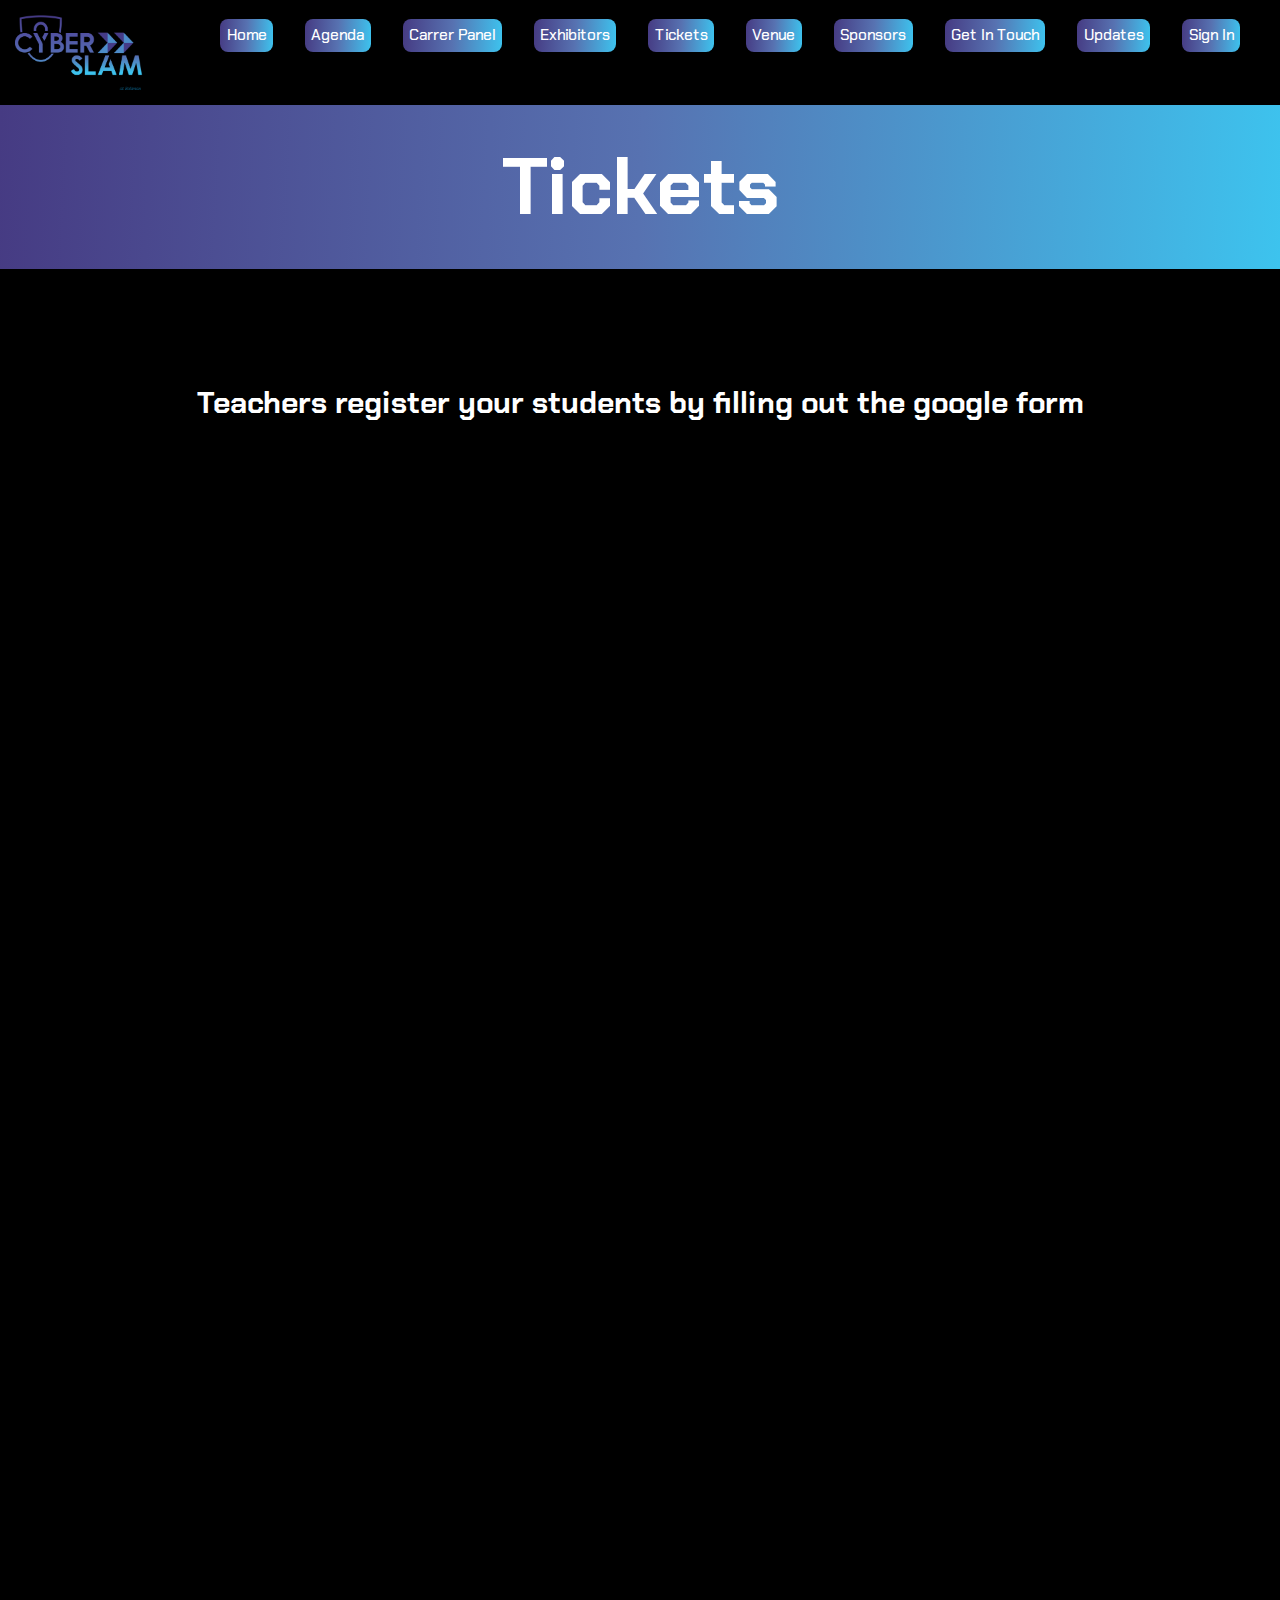
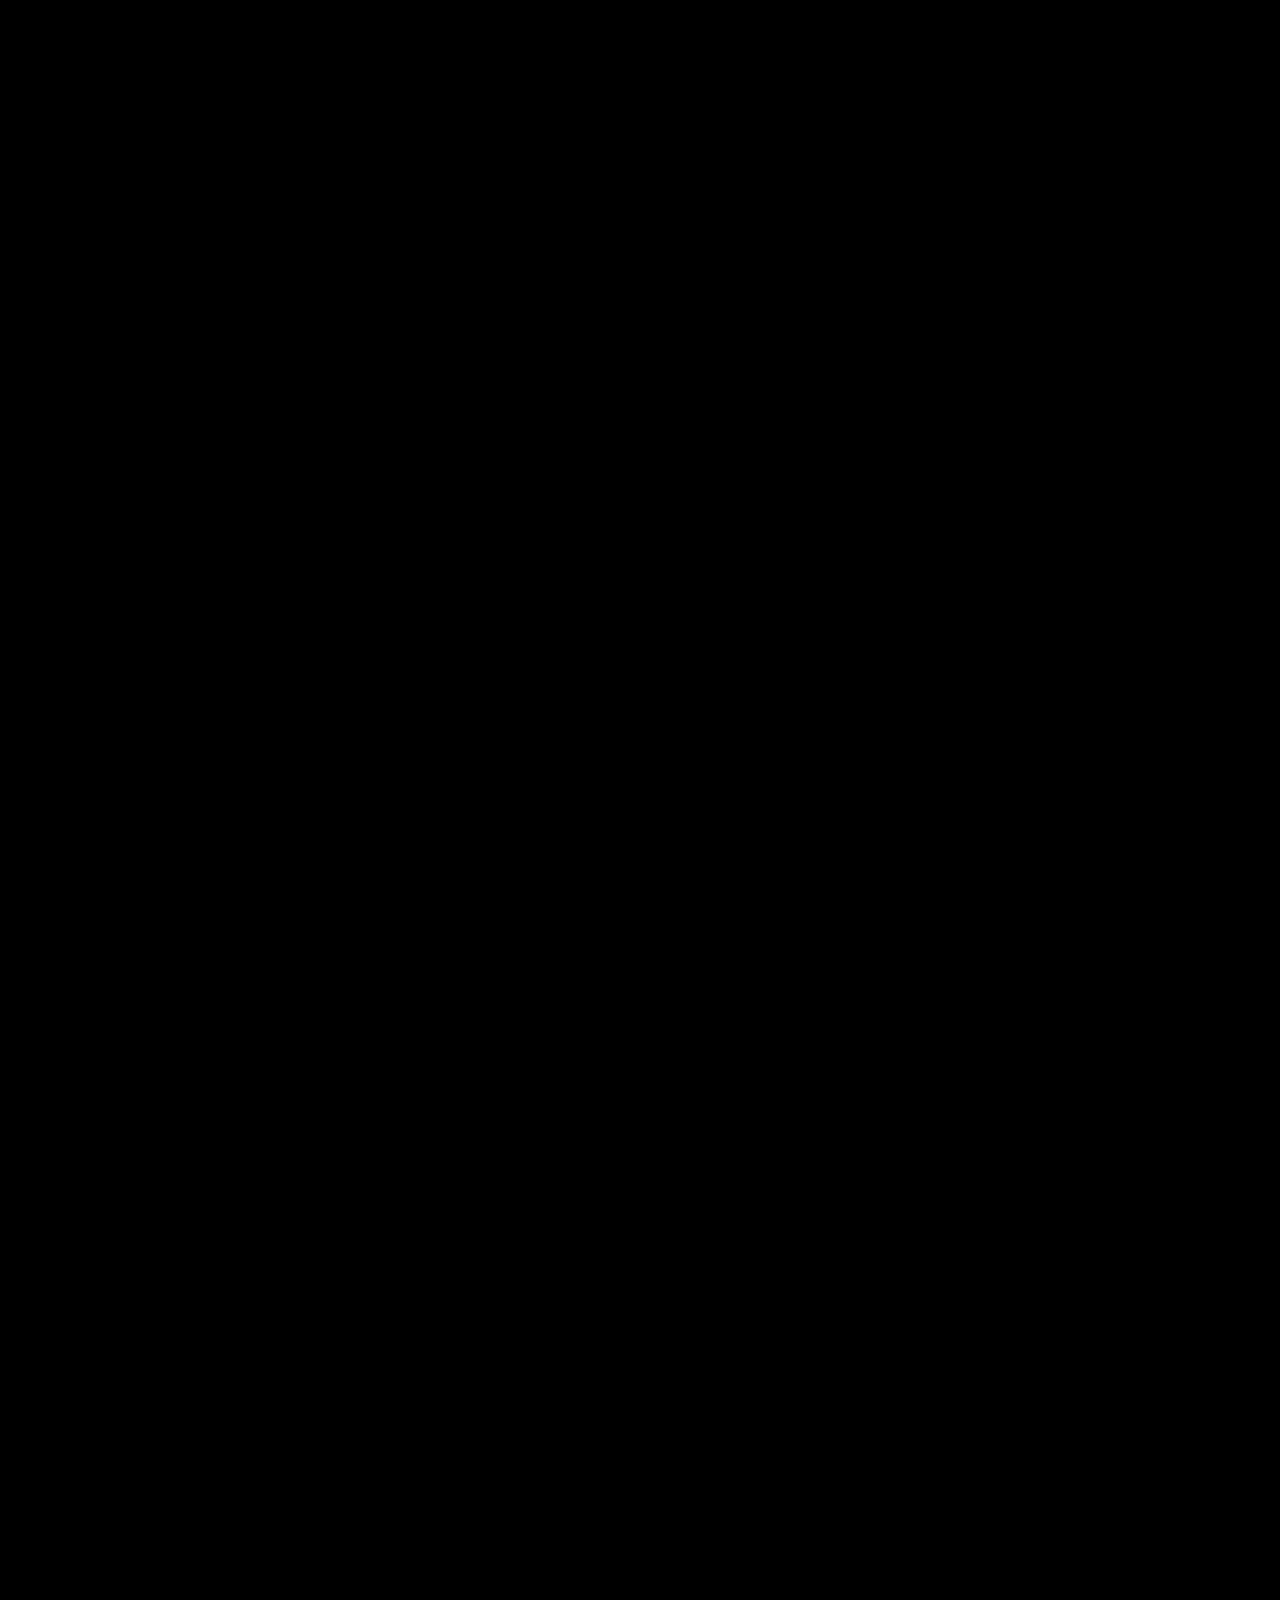
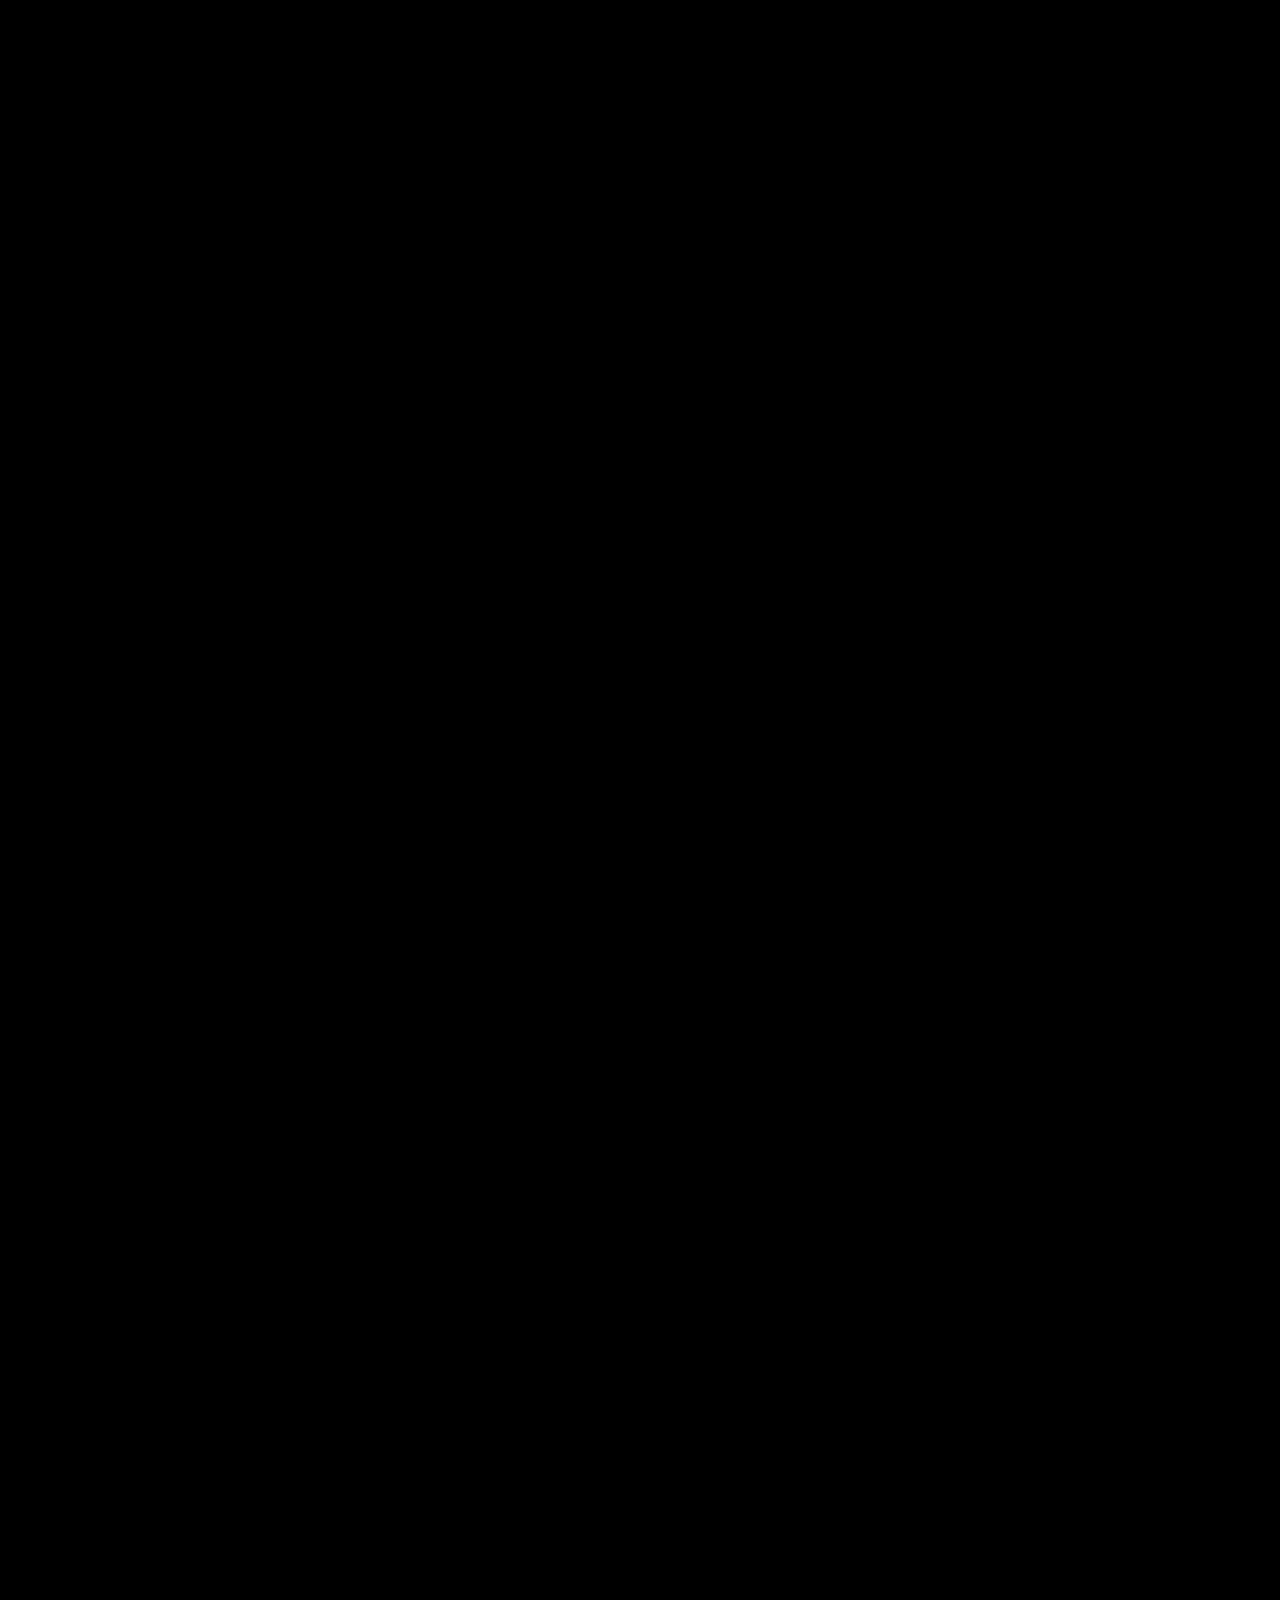
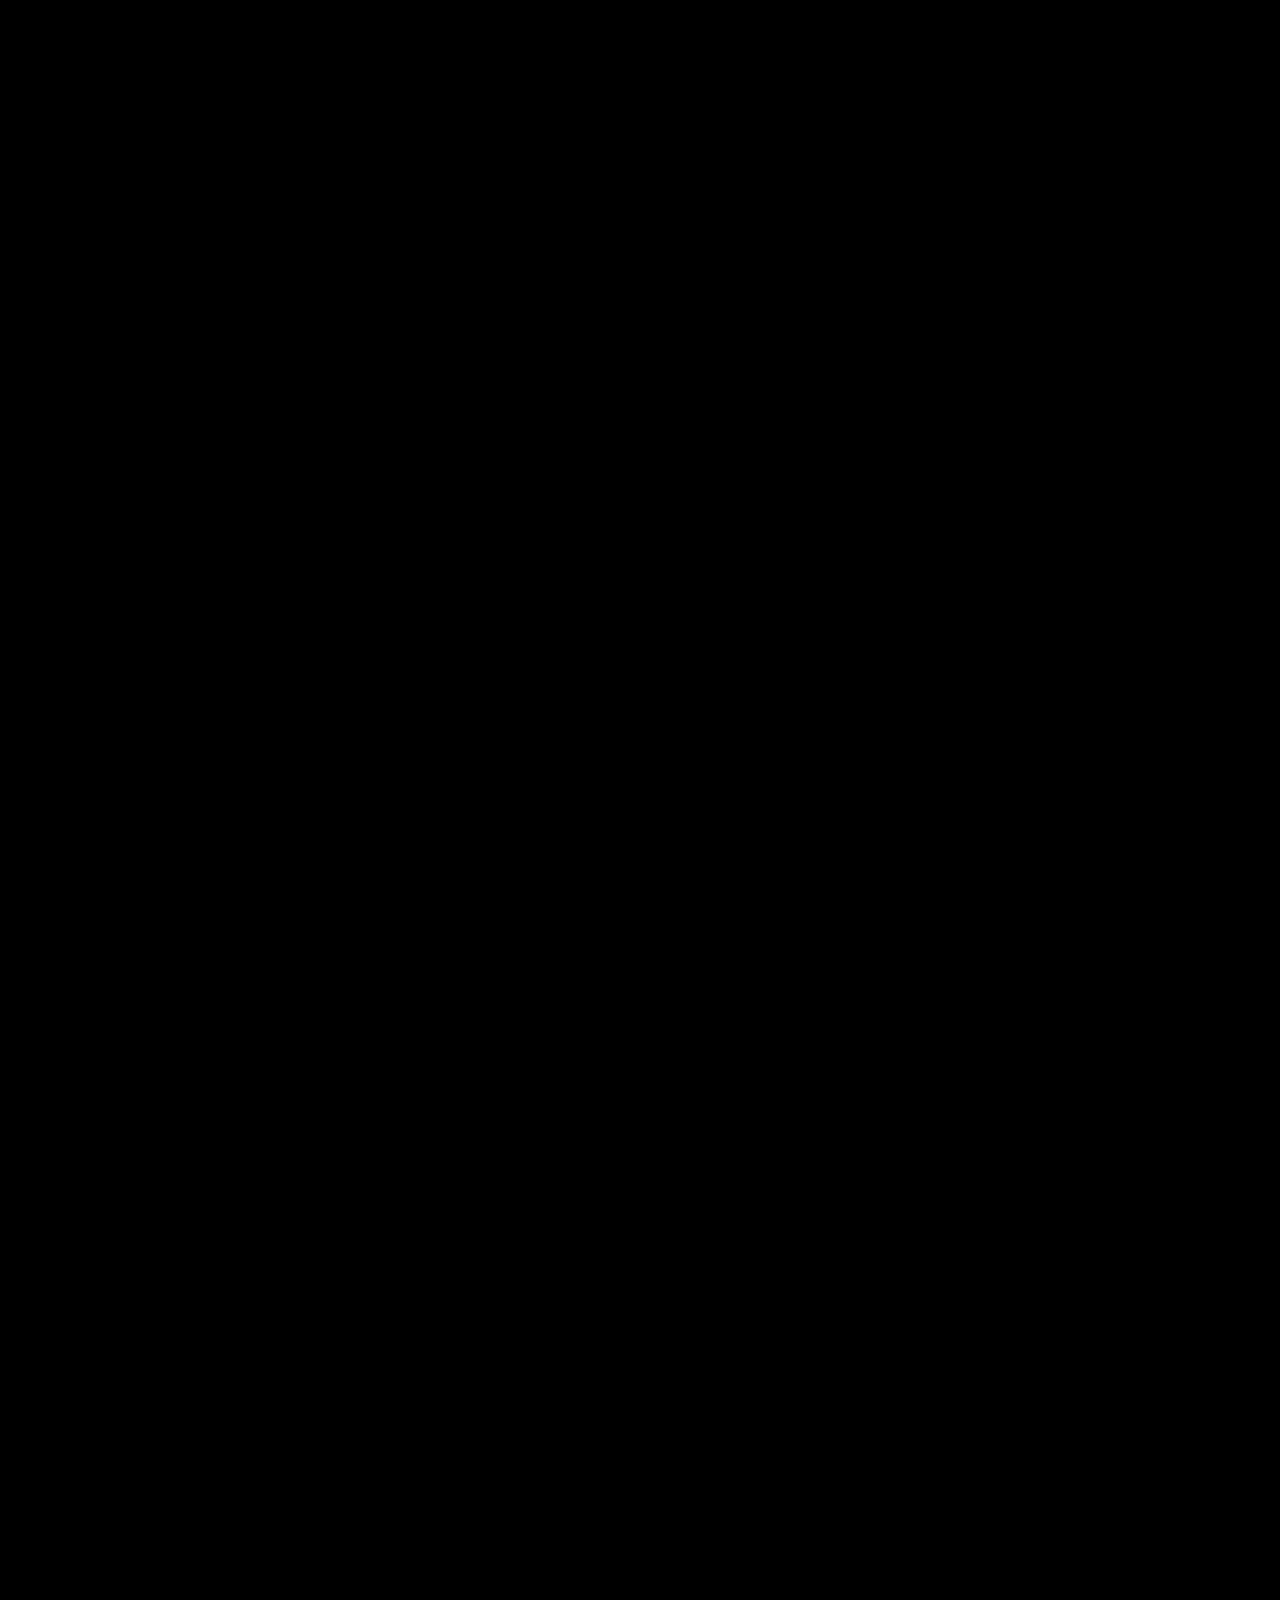
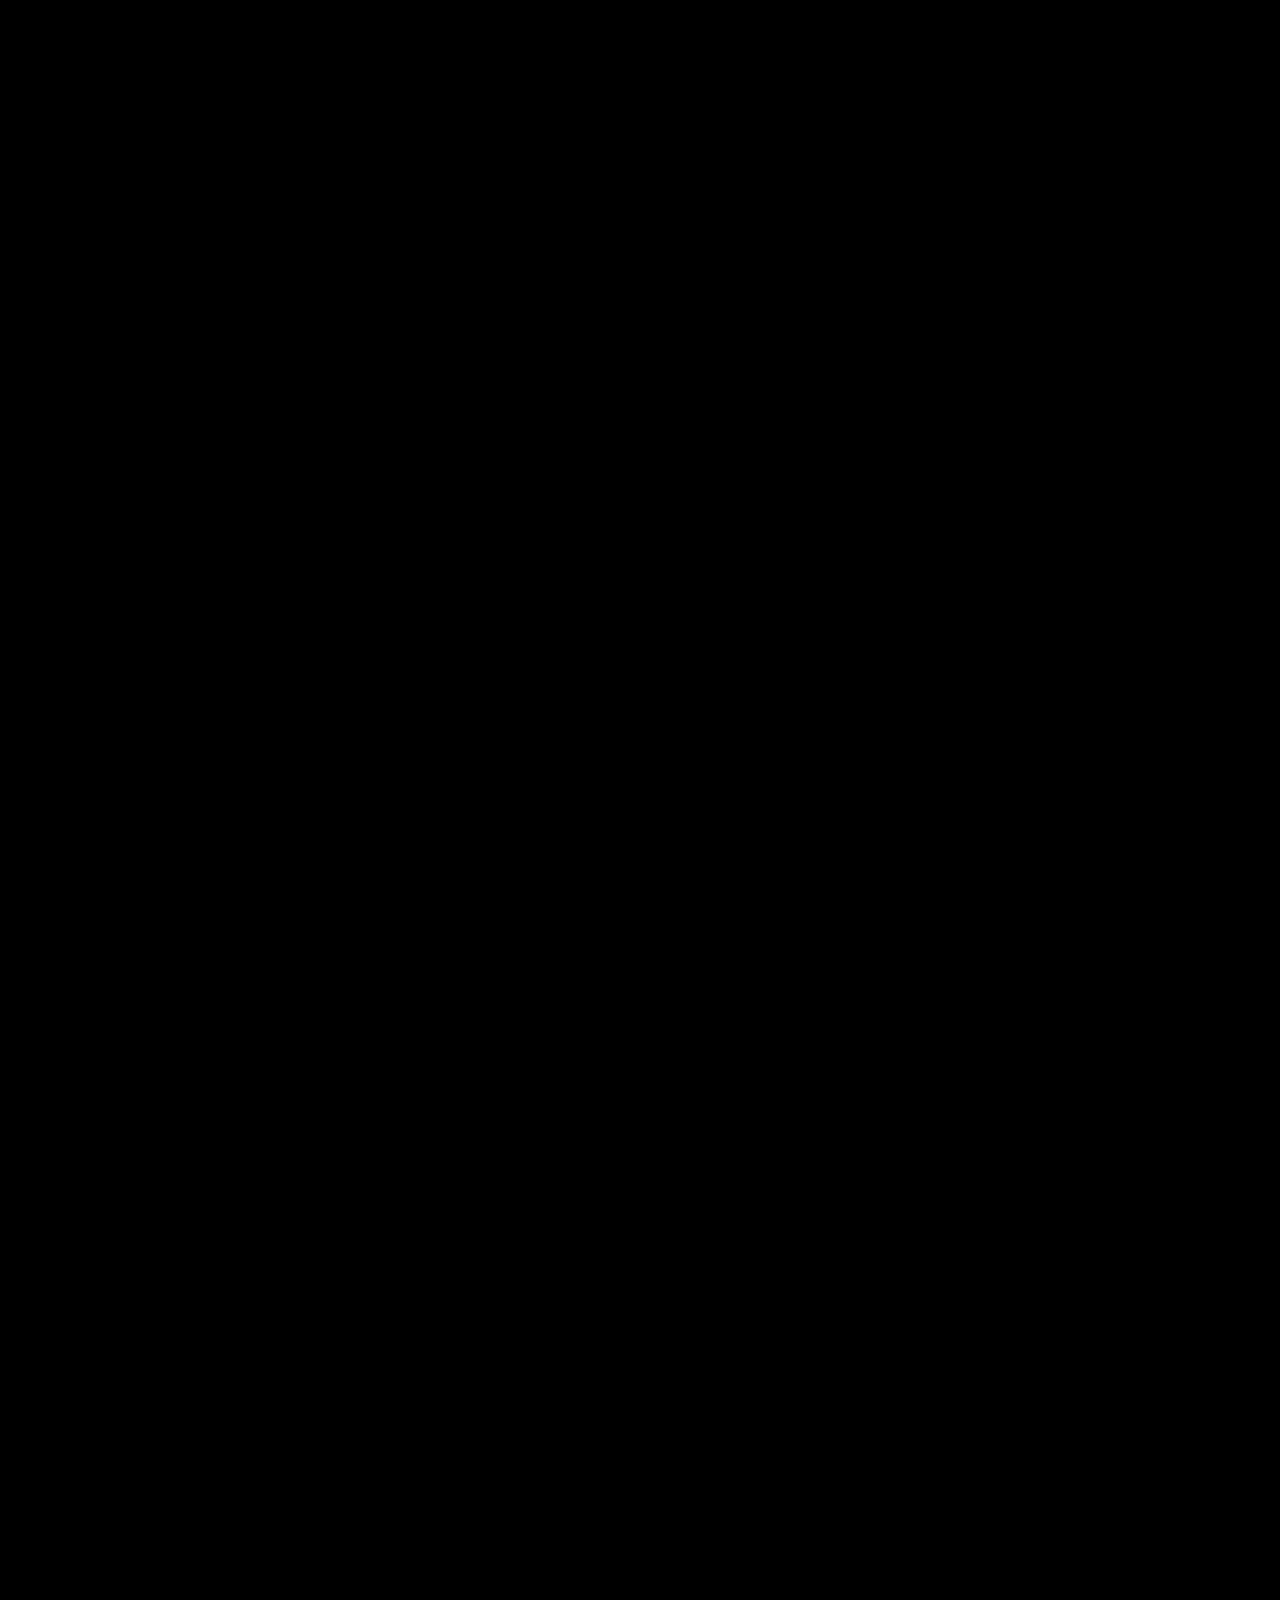
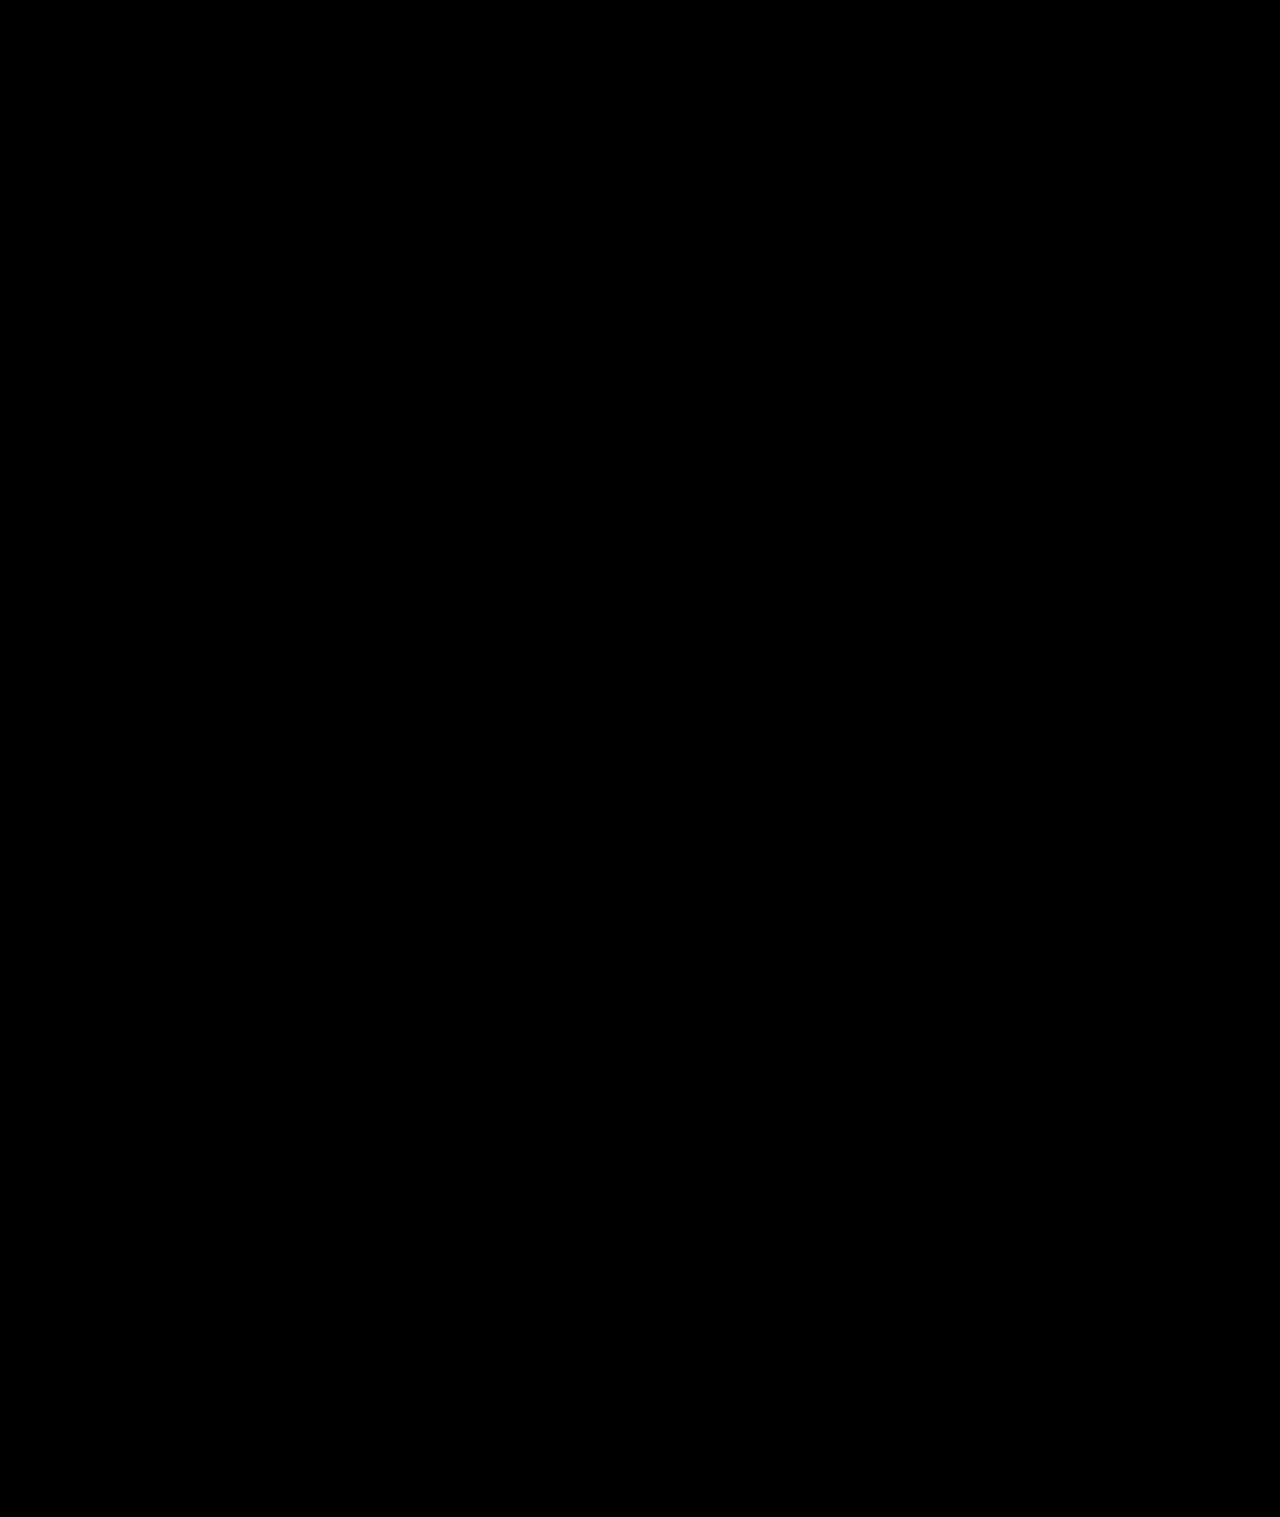
<file: Pages/Tickets Page.html>
<!DOCTYPE html>
<html lang="en">
    <head>
        <meta charset="UTF-8" />
        <meta http-equiv="X-UA-Compatible" context="IE=edge">
        <meta name="viewport" content="width=device-width,
        intital-scale=1.0">

        <title>Tickets</title>
        <link rel="icon" type="image" href="../Media/CyberSlam_Logo.png">
        <link href="https://fonts.googleapis.com/css2?family=Chakra+Petch:ital,wght@0,300;0,400;0,500;0,600;0,700;1,300;1,400;1,500;1,600;1,700&display=swap" rel="stylesheet">
        
        
        <link rel="stylesheet" href="../style.css">
        <link rel="stylesheet" href="../Style/DevinStyle.css">
    </head>









    <body>

        <div class="main-container">
            


            <div class="header-container">

                <img src="../Media/CyberSlam_Logo.png" alt="CyberSlam Logo" class="main-logo-image">
                
                <header>
                    <nav class="navbar">
                        
                        <ul class="nav-menu">

                            <li class="nav-item">
                                <a href="../index.html" class="nav-link">Home</a>  
                            </li>
                            <li class="nav-item">
                                <a href="Agenda Page.html" class="nav-link">Agenda</a>
                            </li>
                            <li class="nav-item">
                                <a href="Career Panel Page.html" class="nav-link">Carrer&nbsp;Panel</a>  
                            </li>
                            <li class="nav-item">
                                <a href="Exhibitors Page.html" class="nav-link">Exhibitors</a>
                            </li>
                            <li class="nav-item">
                                <a href="Tickets Page.html" class="nav-link">Tickets</a>  
                            </li>
                            <li class="nav-item">
                                <a href="Venue Page.html" class="nav-link">Venue</a>
                            </li>
                            <li class="nav-item">
                                <a href="Sponsors Page.html" class="nav-link">Sponsors</a>  
                            </li>
                            <li class="nav-item">
                                <a href="Get In Touch Page.html" class="nav-link">Get&nbsp;In&nbsp;Touch</a>
                            </li>
                            <li class="nav-item">
                                <a href="Updates Page.html" class="nav-link">Updates</a>  
                            </li>
                            <li class="nav-item">
                                <a href="Sign In Page.html" class="nav-link">Sign&nbsp;In</a>
                            </li>

                        </ul>

                        <div class="hamburger">

                            <span class="bar"></span>
                            <span class="bar"></span>
                            <span class="bar"></span>

                        </div>

                    </nav>
                </header>

            </div>
    
    
            
    
    
    
    
    
    
    
    

            <h2>Tickets</h2>

            <br />
            <br />
            <br />
            <br />

            

            <h3 class ="subheader">Teachers register your students by filling out the google form</h3>

            <div class="alignCenter">
                <!-- Add Google Forms HTML Here -->
                <iframe src="https://docs.google.com/forms/d/e/1FAIpQLSdVcu8ew4pmfGiDldh-hlWqdAHXMzJA3CDVAZq5VZuvQAiKiQ/viewform?embedded=true" style="width: 90%; height: 1000vh;" frameborder="0" marginheight="0" marginwidth="0">Loading…</iframe>
            </div>


        </div>


        <script src="../script.js"></script>
    </body>
</html>
</file>
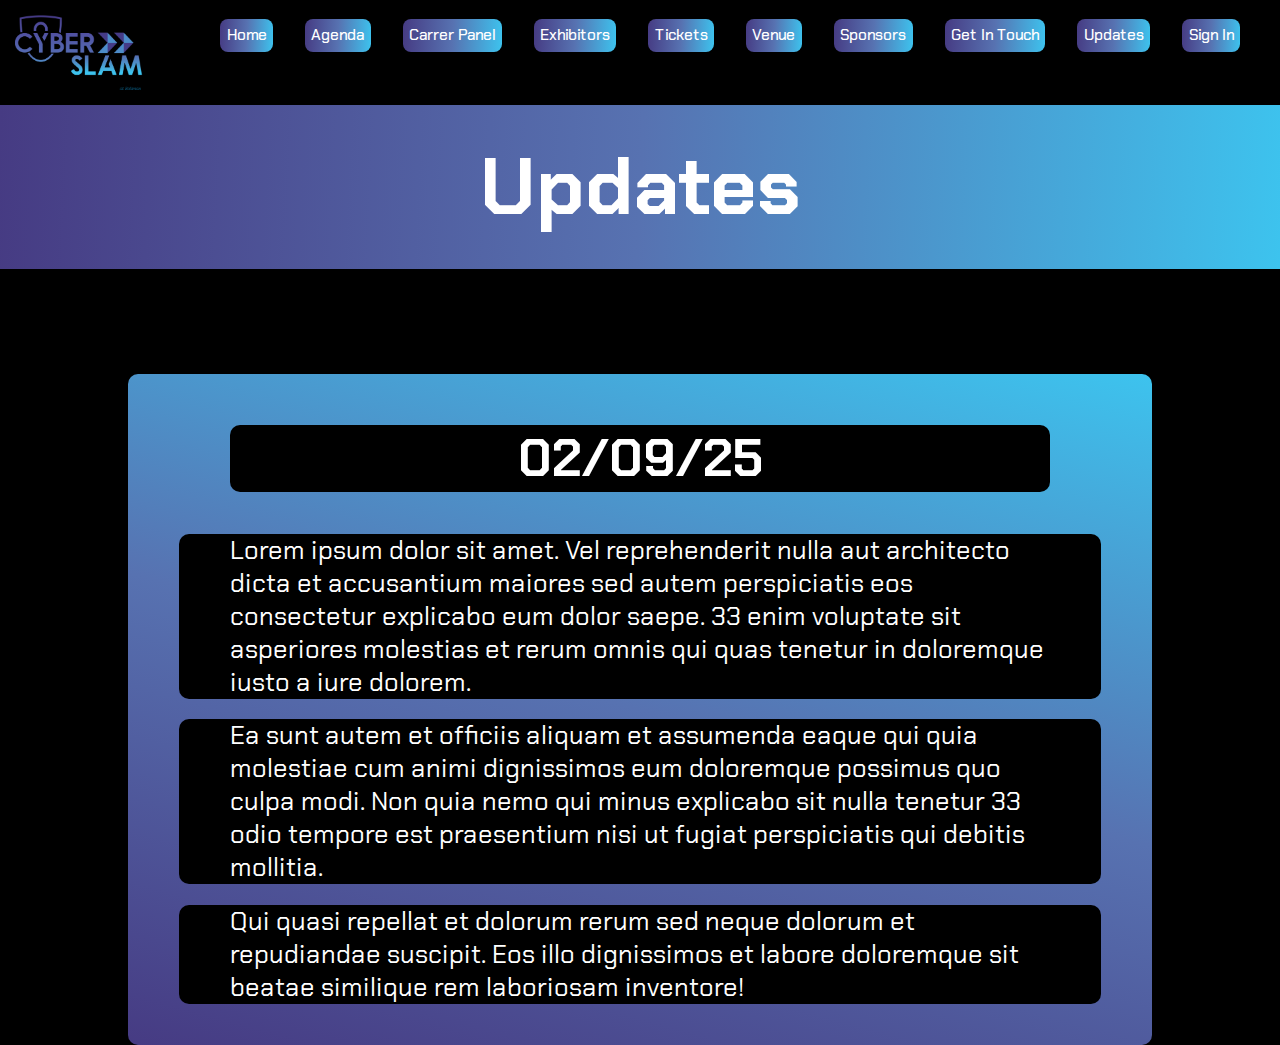
<file: Pages/Updates Page.html>
<!DOCTYPE html>
<html lang="en">
    <head>
        <meta charset="UTF-8" />
        <meta http-equiv="X-UA-Compatible" context="IE=edge">
        <meta name="viewport" content="width=device-width,
        intital-scale=1.0">

        <title>Updates</title>
        <link rel="icon" type="image" href="../Media/CyberSlam_Logo.png">
        <link href="https://fonts.googleapis.com/css2?family=Chakra+Petch:ital,wght@0,300;0,400;0,500;0,600;0,700;1,300;1,400;1,500;1,600;1,700&display=swap" rel="stylesheet">
        
        
        <link rel="stylesheet" href="../style.css">
        <link rel="stylesheet" href="../Style/Updates Page.css">
    </head>









    <body>

        <div class="main-container">
            


            <div class="header-container">

                <img src="../Media/CyberSlam_Logo.png" alt="CyberSlam Logo" class="main-logo-image">
                
                <header>
                    <nav class="navbar">
                        
                        <ul class="nav-menu">

                            <li class="nav-item">
                                <a href="../index.html" class="nav-link">Home</a>  
                            </li>
                            <li class="nav-item">
                                <a href="Agenda Page.html" class="nav-link">Agenda</a>
                            </li>
                            <li class="nav-item">
                                <a href="Career Panel Page.html" class="nav-link">Carrer&nbsp;Panel</a>  
                            </li>
                            <li class="nav-item">
                                <a href="Exhibitors Page.html" class="nav-link">Exhibitors</a>
                            </li>
                            <li class="nav-item">
                                <a href="Tickets Page.html" class="nav-link">Tickets</a>  
                            </li>
                            <li class="nav-item">
                                <a href="Venue Page.html" class="nav-link">Venue</a>
                            </li>
                            <li class="nav-item">
                                <a href="Sponsors Page.html" class="nav-link">Sponsors</a>  
                            </li>
                            <li class="nav-item">
                                <a href="Get In Touch Page.html" class="nav-link">Get&nbsp;In&nbsp;Touch</a>
                            </li>
                            <li class="nav-item">
                                <a href="Updates Page.html" class="nav-link">Updates</a>  
                            </li>
                            <li class="nav-item">
                                <a href="Sign In Page.html" class="nav-link">Sign&nbsp;In</a>
                            </li>

                        </ul>

                        <div class="hamburger">

                            <span class="bar"></span>
                            <span class="bar"></span>
                            <span class="bar"></span>

                        </div>

                    </nav>
                </header>

            </div>
        </div>
    
    
        <h2>Updates</h2>
        
            
        <br />
        <br />
        <br />
        <br />
        <br />

        <div class="update-container">
            <h3>02/09/25</h3>
            <br />
            <p><p>Lorem ipsum dolor sit amet. Vel reprehenderit nulla aut architecto dicta et accusantium maiores sed autem perspiciatis eos consectetur explicabo eum dolor saepe. 33 enim voluptate sit asperiores molestias et rerum omnis qui quas tenetur in doloremque iusto a iure dolorem. </p><p>Ea sunt autem et officiis aliquam et assumenda eaque qui quia molestiae cum animi dignissimos eum doloremque possimus quo culpa modi. Non quia nemo qui minus explicabo sit nulla tenetur 33 odio tempore est praesentium nisi ut fugiat perspiciatis qui debitis mollitia. </p><p>Qui quasi repellat et dolorum rerum sed neque dolorum et repudiandae suscipit. Eos illo dignissimos et labore doloremque sit beatae similique rem laboriosam inventore! </p>
        </p>
        </div>

        <script src="../script.js"></script>
        <script src="../Script/Updates Page.js"></script>
    </body>
</html>
</file>
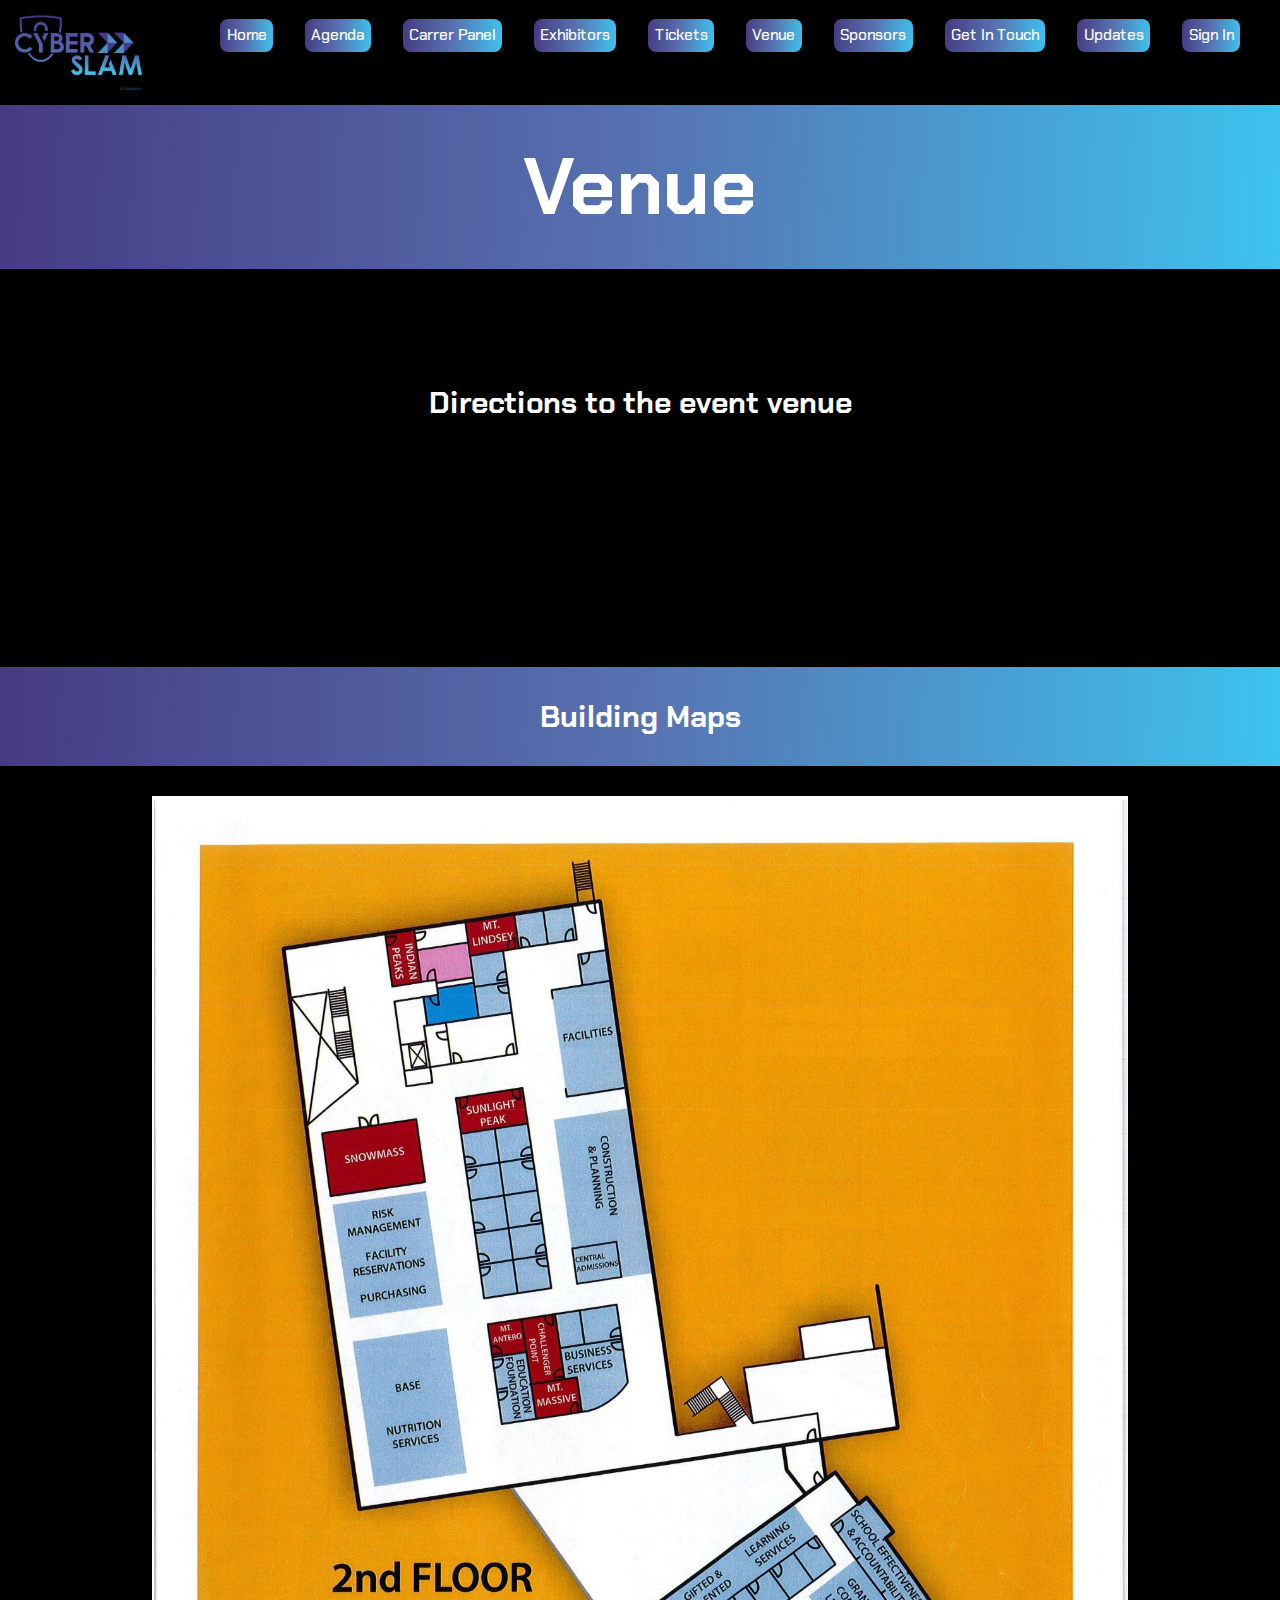
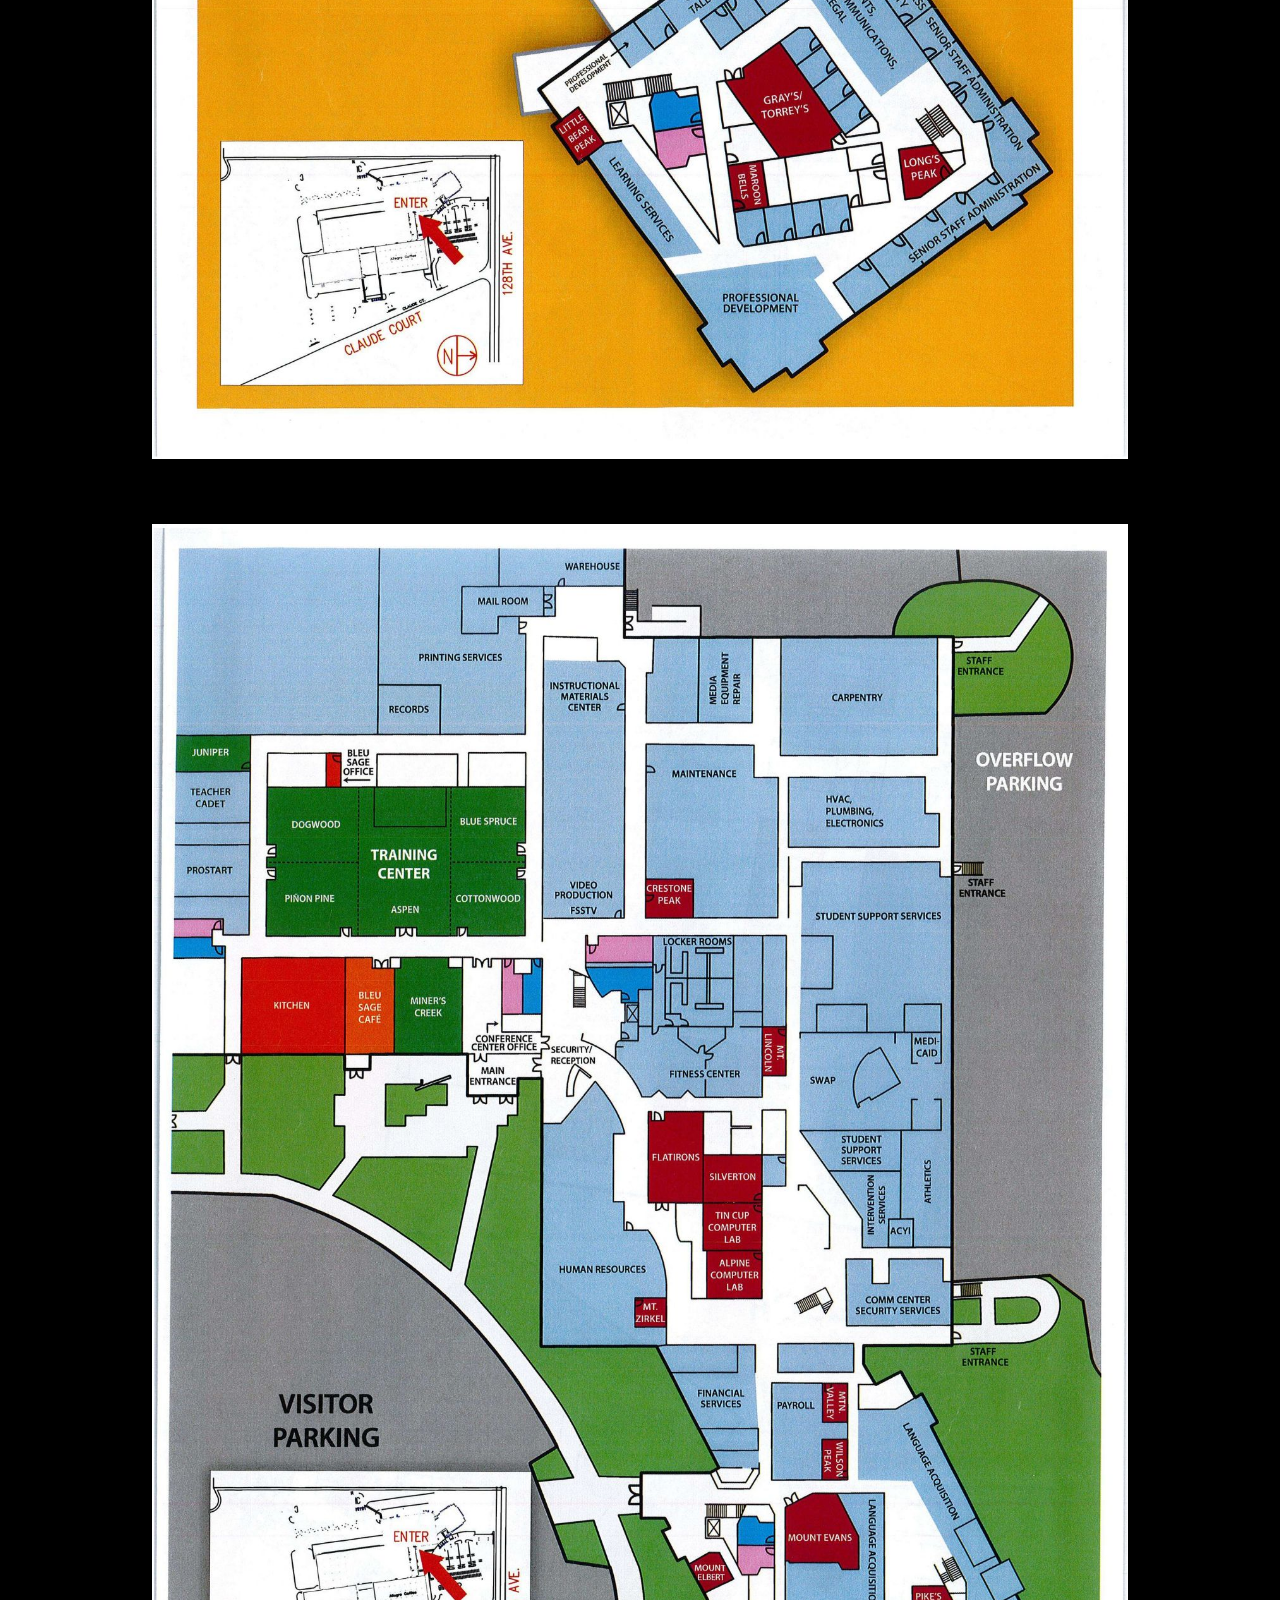
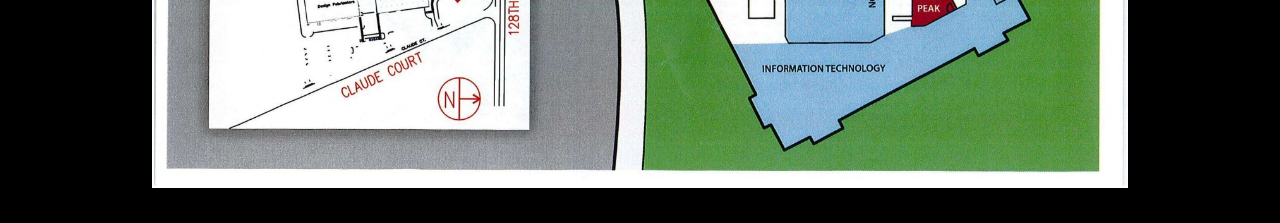
<file: Pages/Venue Page.html>
<!DOCTYPE html>
<html lang="en">
    <head>
        <meta charset="UTF-8" />
        <meta http-equiv="X-UA-Compatible" context="IE=edge">
        <meta name="viewport" content="width=device-width,
        intital-scale=1.0">

        <title>Venue</title>
        <link rel="icon" type="image" href="../Media/CyberSlam_Logo.png">
        <link href="https://fonts.googleapis.com/css2?family=Chakra+Petch:ital,wght@0,300;0,400;0,500;0,600;0,700;1,300;1,400;1,500;1,600;1,700&display=swap" rel="stylesheet">
        
        
        <link rel="stylesheet" href="../style.css">
        <link rel="stylesheet" href="../Style/DevinStyle.css">
    </head>









    <body>

        <div class="main-container">
            


            <div class="header-container">

                <img src="../Media/CyberSlam_Logo.png" alt="CyberSlam Logo" class="main-logo-image">
                
                <header>
                    <nav class="navbar">
                        
                        <ul class="nav-menu">

                            <li class="nav-item">
                                <a href="../index.html" class="nav-link">Home</a>  
                            </li>
                            <li class="nav-item">
                                <a href="Agenda Page.html" class="nav-link">Agenda</a>
                            </li>
                            <li class="nav-item">
                                <a href="Career Panel Page.html" class="nav-link">Carrer&nbsp;Panel</a>  
                            </li>
                            <li class="nav-item">
                                <a href="Exhibitors Page.html" class="nav-link">Exhibitors</a>
                            </li>
                            <li class="nav-item">
                                <a href="Tickets Page.html" class="nav-link">Tickets</a>  
                            </li>
                            <li class="nav-item">
                                <a href="Venue Page.html" class="nav-link">Venue</a>
                            </li>
                            <li class="nav-item">
                                <a href="Sponsors Page.html" class="nav-link">Sponsors</a>  
                            </li>
                            <li class="nav-item">
                                <a href="Get In Touch Page.html" class="nav-link">Get&nbsp;In&nbsp;Touch</a>
                            </li>
                            <li class="nav-item">
                                <a href="Updates Page.html" class="nav-link">Updates</a>  
                            </li>
                            <li class="nav-item">
                                <a href="Sign In Page.html" class="nav-link">Sign&nbsp;In</a>
                            </li>

                        </ul>

                        <div class="hamburger">

                            <span class="bar"></span>
                            <span class="bar"></span>
                            <span class="bar"></span>

                        </div>

                    </nav>
                </header>

            </div>
    
    
            
    
    
    
    
    
    
    
    


            <h2>Venue</h2>

            <br />
            <br />
            <br />
            <br />

            <h3 class ="subheader">Directions to the event venue</h3>

            <div class="alignCenter">
                <iframe src="https://www.google.com/maps/embed?pb=!1m18!1m12!1m3!1d3059.638135810579!2d-104.96947515713082!3d39.9271135623641!2m3!1f0!2f0!3f0!3m2!1i1024!2i768!4f13.1!3m3!1m2!1s0x876c7443eefc2061%3A0xf1d52033f7601260!2sEducational%20Support%20Center!5e0!3m2!1sen!2sus!4v1737057368032!5m2!1sen!2sus" style="border:0; width: 95%; " allowfullscreen="" loading="lazy" referrerpolicy="no-referrer-when-downgrade"></iframe>   
            </div>

            <h2 class ="subheader">Building Maps</h2>

            <div class="alignCenter">
                <img src="../Media/Map of building rooms 1.jpg" style="width: 80%; height: auto;" />
            </div>

            <div class="alignCenter">
                <img src="../Media/Map of building rooms 2.jpg" style="width: 80%; height: auto;"/>
            </div>







        </div>


        <script src="../script.js"></script>
    </body>
</html>
</file>
<file: style.css>
* {
  padding: 0;
  margin: 0;
  box-sizing: border-box;
  color: white;
  display: flexbox;
}

body {
  background-color: black;
}


html {
  font-family: 'Chakra Petch';
}

h1 {
  font-size: 7vw;
}

h2 {
    background-image: linear-gradient(92.88deg, #463b83 , #5772b1 , #3dc3ee );
    color: #FFFFFF;
    font-family: 'Chakra Petch'; 
    text-align: center;
    font-size: 80px;
    font-weight: 1000;
    padding: 30px;
    width: 100%;
}

h3 {
  font-size: 5vw;
}

h6 {
  font-size: 3vw;
}













.main-container {
  display: flex;
  flex-direction: column;
  align-items: center;
  justify-content: center;
  width: 100%;
}








.header-container {
  width: 100%;
  display: flex;

}



.main-logo-image {
  margin: 15px;
  width: 10%;
  height: auto;
  float: left;
}


header {
  background-color: black;
  width: 90%;
  float: right;
}


li {
  list-style: none;
}


a {
  color: white;
  text-decoration: none;
  background: linear-gradient(92.88deg, #463b83 , #5772b1 , #3dc3ee );
  border-radius: 8px;
  padding: .4rem;
  font-size: 1.2vw;
  font-weight: normal;
}


a:hover {
  border-radius: 8px;
  font-size: 1.35vw;
  padding: .45rem;
  font-weight: bolder;
}


.navbar {
  min-height: 70px;
  display: flex;
  justify-content: space-between;
  align-items: center;
  padding: 0 24px;
  float: right;

}


.nav-menu {
  display: flex;
  justify-content: space-between;
  align-items: center;
  gap: 60;
}


.nav-link {
  transition: 1.3s ease;
  font-size: 1.2vw;
  font-weight: 500;
  margin: 0 16px;
  cursor: pointer;
  color: white;
}



.hamburger {
  display: none;
  cursor: pointer;
}


.bar {
  display: block;
  width: 25px;
  height: 3px;
  margin: 5px auto;
  -webkit-transition: all 0.3s ease-in-out;
  transition: all 0.3s ease-in-out;
  background-color: white;
}


@media(max-width: 1050px) {
  .hamburger {
      display: block;
      
  }

  .hamburger.active .bar:nth-child(2) {
      opacity: 0;
  }

  .hamburger.active .bar:nth-child(1) {
      transform: translateY(8px) rotate(45deg);
  }

  .hamburger.active .bar:nth-child(3) {
      transform: translateY(-8px) rotate(-45deg);
  }

  .nav-menu {
      position: absolute;
      Left: -100%;
      top: 70px;
      gap: 0;
      flex-direction: column;
      background-color: black;
      width: 100%;
      text-align: center;
      transition: 0.3s;   
  }


  .nav-item {
      margin: 16px 0;
  }

  .nav-menu.active {
      Left: 0;
  }

  .nav-link {
      font-size: 1.85rem;
  }
}
</file>
<file: Style/Home Page Style.css>
.front-page-div {
    all: unset;
    width: 100%;
    display: flex;
    justify-content: space-around; /* Equal space between, before, and after items */
    align-items: center;
    margin-bottom: 250px;
}



.floating-text {
    display: grid;
    font-size: 3rem;
    text-transform: uppercase;
    font-weight: bold;
    animation: float 4s ease-in-out infinite;

    
  }

  .floating-text span {
    display: inline-block;
    animation: rotate3d 3s linear 1;
    transform-origin: center; /* Rotate around its center */
    
  }

  .floating-text span:nth-child(1) { animation-delay: 0s; }
  .floating-text span:nth-child(2) { animation-delay: 0.2s; }
  .floating-text span:nth-child(3) { animation-delay: 0.4s; }
  .floating-text span:nth-child(4) { animation-delay: 0.6s; }
  .floating-text span:nth-child(5) { animation-delay: 0.8s; }
  .floating-text span:nth-child(6) { animation-delay: 1s; }
  .floating-text span:nth-child(7) { animation-delay: 1.2s; }
  .floating-text span:nth-child(8) { animation-delay: 1.4s; }
  .floating-text span:nth-child(9) { animation-delay: 1.6s; }

  @keyframes float {
    0%, 100% {
      transform: translateY(0);
    }
    50% {
      transform: translateY(-30px);
    }
  }

  @keyframes rotate3d {
    0% {
      transform: rotate3d(1, 1, 0, 0deg);
    }
    50% {
      transform: rotate3d(1, 1, 0, 180deg) translateZ(20px);
    }
    100% {
      transform: rotate3d(1, 1, 0, 360deg) translateZ(-20px);
      background: linear-gradient(92.88deg, #463b83 , #5772b1 , #3dc3ee );
      -webkit-background-clip: text;
      background-clip: text;
      -webkit-text-fill-color: transparent;
      text-align: center;
    }
  }


.main-cyberslam-image {
    width: 40%;
    height: auto;
    border-radius: 20% 0% 0% 20%;
}



.media-container {
    margin-top: 50px;
}
</file>
<file: Style/Agenda Page Style.css>
table {
    border: 1.2px solid white;
    width: 90%;
    color: white;
    font-size: 2vw;
}

th {
    border: 1.2px solid white;
    border-collapse: collapse;
}

th, td {
    padding-top: 10px;
    padding-bottom: 20px;
    padding-left: 30px;
    padding-right: 40px;
    border: 1.2px solid white;
  }

tr:nth-child(odd) {
    /*background-color: #3c2f83;*/
    background: linear-gradient(92.88deg, #463b83 , #5772b1 , #3dc3ee );
}
</file>
<file: Style/Career_exhibitor_Style.css>
.container{
    display: flex;
    justify-content: center;
    flex-wrap: wrap;
}

.card{
    background:rgb(50,50,50);
    width: 60%;
    height: auto;
    margin: 10px;
    border-radius: 15px;
    text-align: center;
}
.box{
    background:rgb(50,50,50);
    width: 80%;
    margin: 10px;
    border-radius: 15px;
    text-align: center;
}

.card-image{
    height:300px;
    margin-bottom: 15px;
    background-size: cover;
    border-radius: 15px 15px 0 0;
}

.card-1{
    background-image:url('../Media/Blank.png')
}

.card-2{
    background-image:url('../Media/Blank.png')
}

.card-3{
    background-image:url('../Media/Blank.png')
}

.card p{
    padding:10px;
}

.card a {
    background-color: black;
    color: white;
    padding: 15px 20px;
    display: block;
    text-align: center;
    margin: 20px 50px;
}
.box a {
    background-color: black;
    color: white;
    padding: 15px 20px;
    display: block;
    text-align: center;
    margin: 20px 50px;
}

.card:hover{
    background-color: grey;
    color: black;
    cursor: pointer;
    transform: scale(1.03);
    transition: all 1s ease;
}

.box:hover{
    background-color: grey;
    color: white;
    cursor: pointer;
    transform: scale(1.03);
    transition: all 1s ease;
}
</file>
<file: Style/KellyStyle.css>
.levels {
    display: flex;
    justify-content: space-around;
}

.levelPic{
    display: inline-flex;
    flex-direction: column;
}

img{
    margin-bottom: 20px;
    width: 23vw;
    height: 23vw;
    cursor: pointer; 
}

.main-logo-image {
  margin: 15px;
  width: 10%;
  height: auto;
  float: left;
}


h1 {
    font-size: 3vw;
    margin-left: auto;
    margin-right: auto;
  }



iframe{
    display:block;
    margin: auto;
}

  
  /* The actual popup (appears on top) */
.popup .popuptext {
    display: flex;
    justify-content: space-around;
    align-items: center;
    visibility: hidden;
    background-color: #463b83;
    opacity: 0.9;
    color: #fff;
    z-index:9999;
    position: fixed;
    top:15vw;
    bottom: 15vw;
    left: 20vw;
    right: 20vw;
    margin: auto;
}
  
  
  /* Toggle this class when clicking on the popup container (hide and show the popup) */
  .popup .show {
    visibility: visible;
}
</file>
<file: Style/DevinStyle.css>
.subheader {
    color: #FFFFFF;
    font-family: 'Chakra Petch';
    font-weight: 1000;
    font-size: 30px;
    padding: 30px;
}

.alignCenter {
    text-align: center;
    margin: 30px;
}

.header {
    background-image: linear-gradient(92.88deg, #463b83 , #5772b1 , #3dc3ee );
    color: #FFFFFF;
    font-family: 'Chakra Petch'; 
    text-align: center;
    font-size: 80px;
    font-weight: 1000;
    padding: 30px;
}
</file>
<file: Style/Updates Page.css>
:root {
    --deg: 0deg;
}

body {
    display: flex;
    flex-direction: column;
    align-items: center;
    justify-content: center;
}


.update-container {
    display: flex;
    flex-direction: column;
    align-items: center;
    justify-content: center;
    height: auto;
    width: 80%;
    background-image: linear-gradient(var(--deg), #463b83 , #5772b1 , #3dc3ee );
    border-radius: 10px;
}



h3 {
    font-size: 4vw;
    background-color: black;
    border-radius: 10px;


    width: 80%;

    padding-left: 5%;
    padding-right: 5%;

    margin-top: 5%;
    margin-bottom: 0;
    text-align: center;
}
  

p {
    font-size: 2vw;
    background-color: black;
    border-radius: 10px;


    margin-left: 5%;
    margin-right: 5%;

    padding-left: 5%;
    padding-right: 5%;

    margin-top: 0;
    margin-bottom: 2%;
}
</file>
